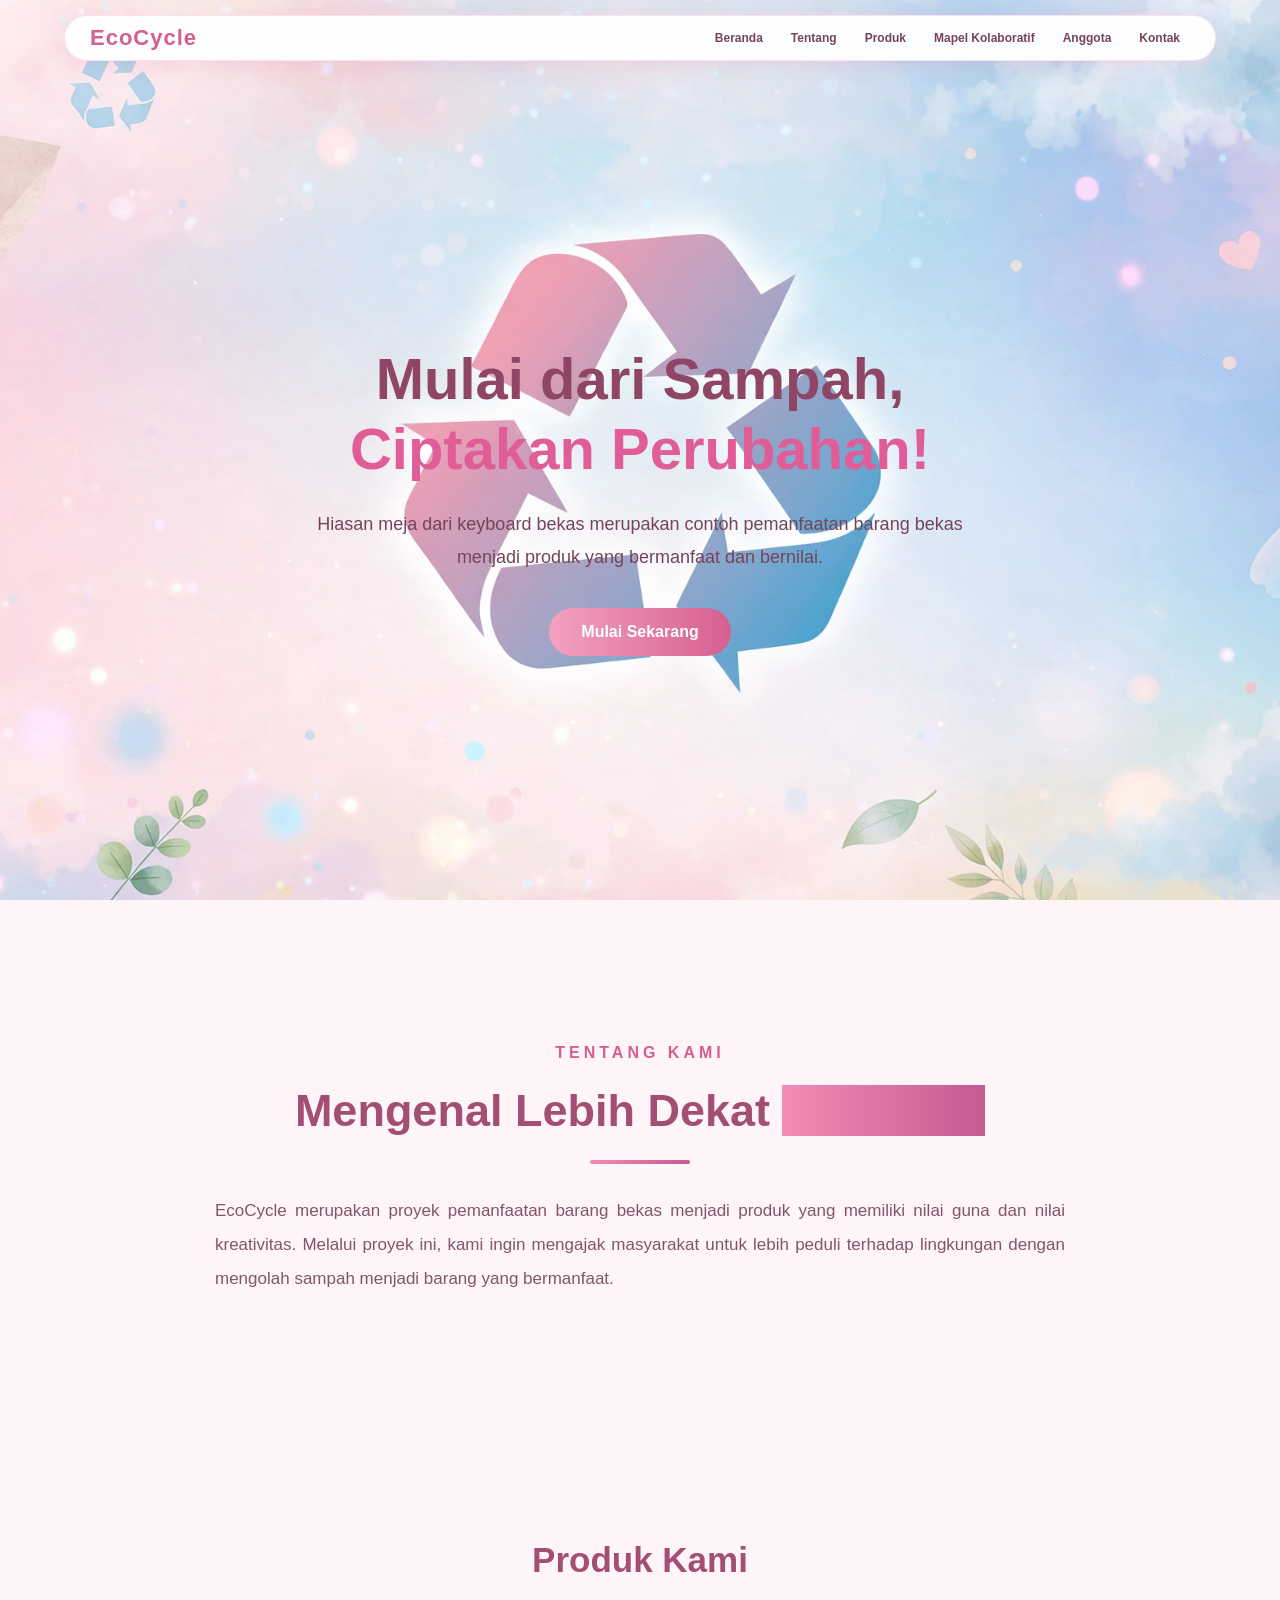
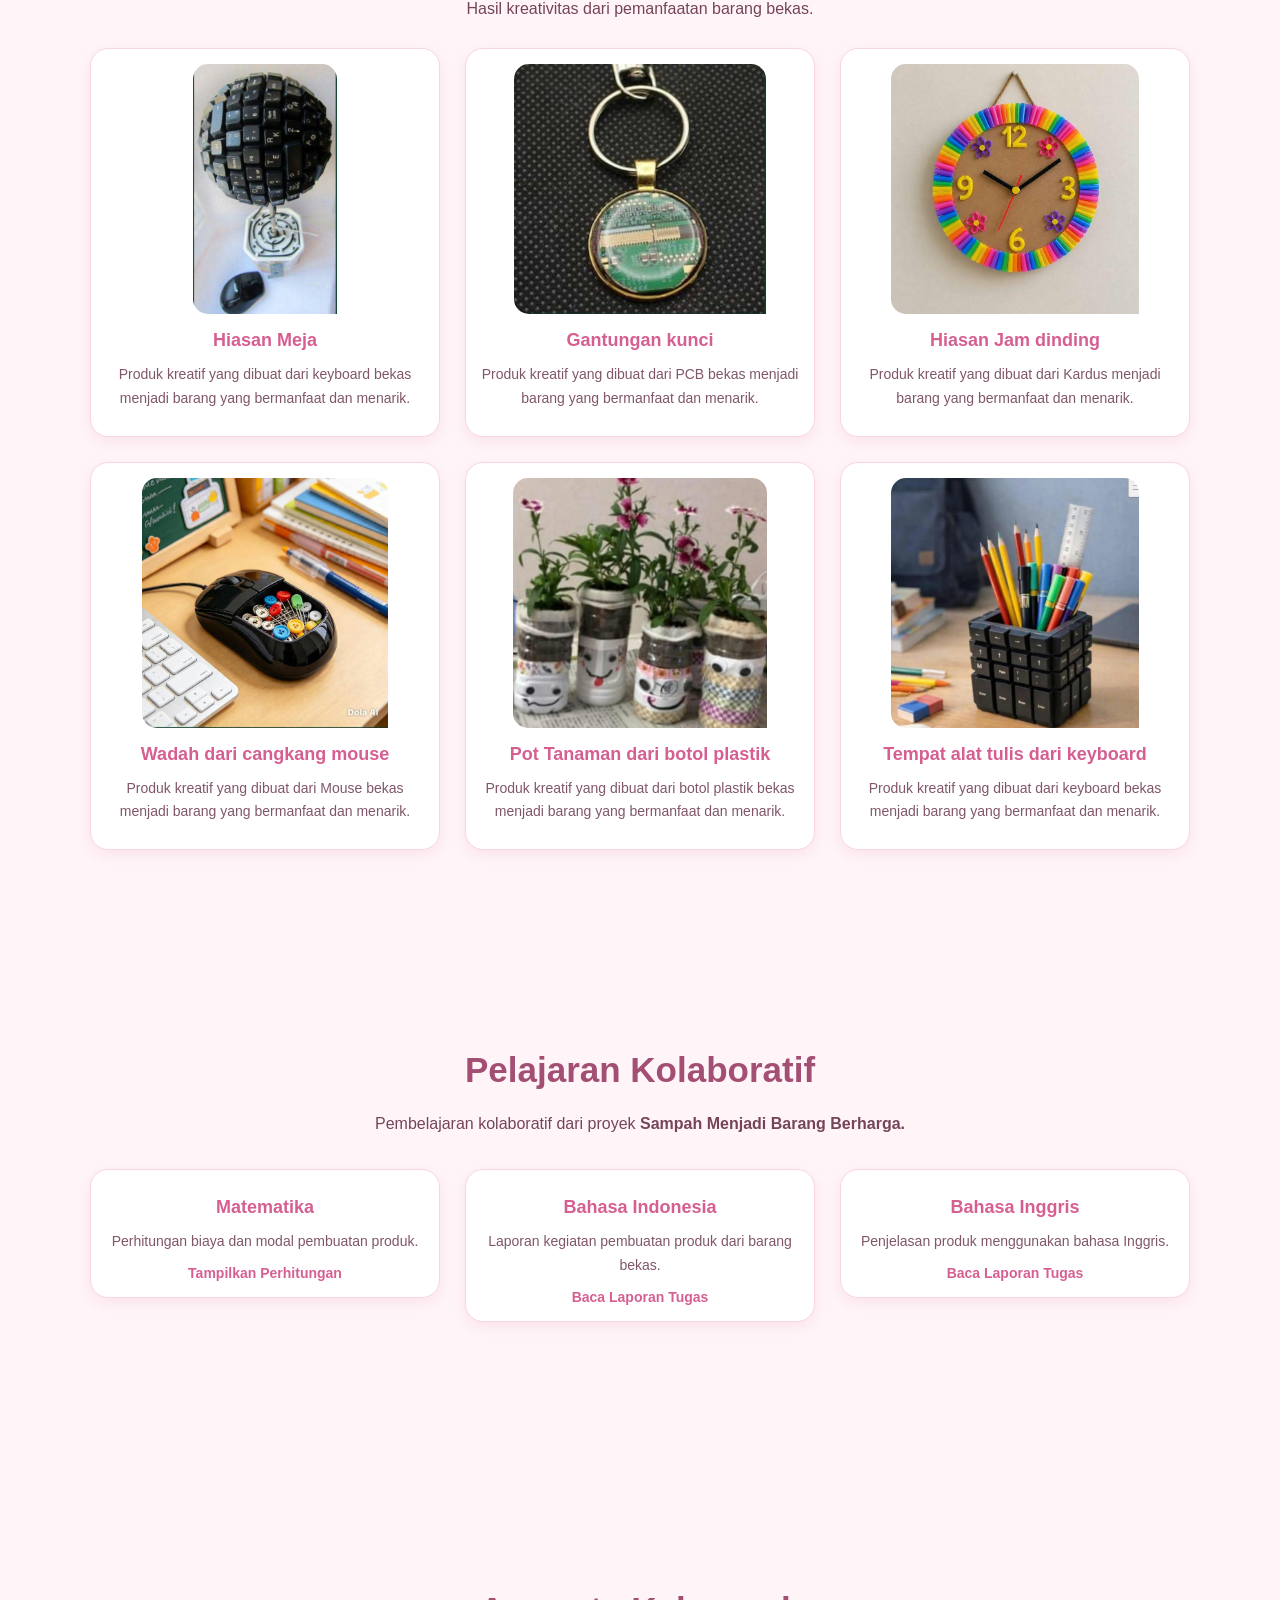
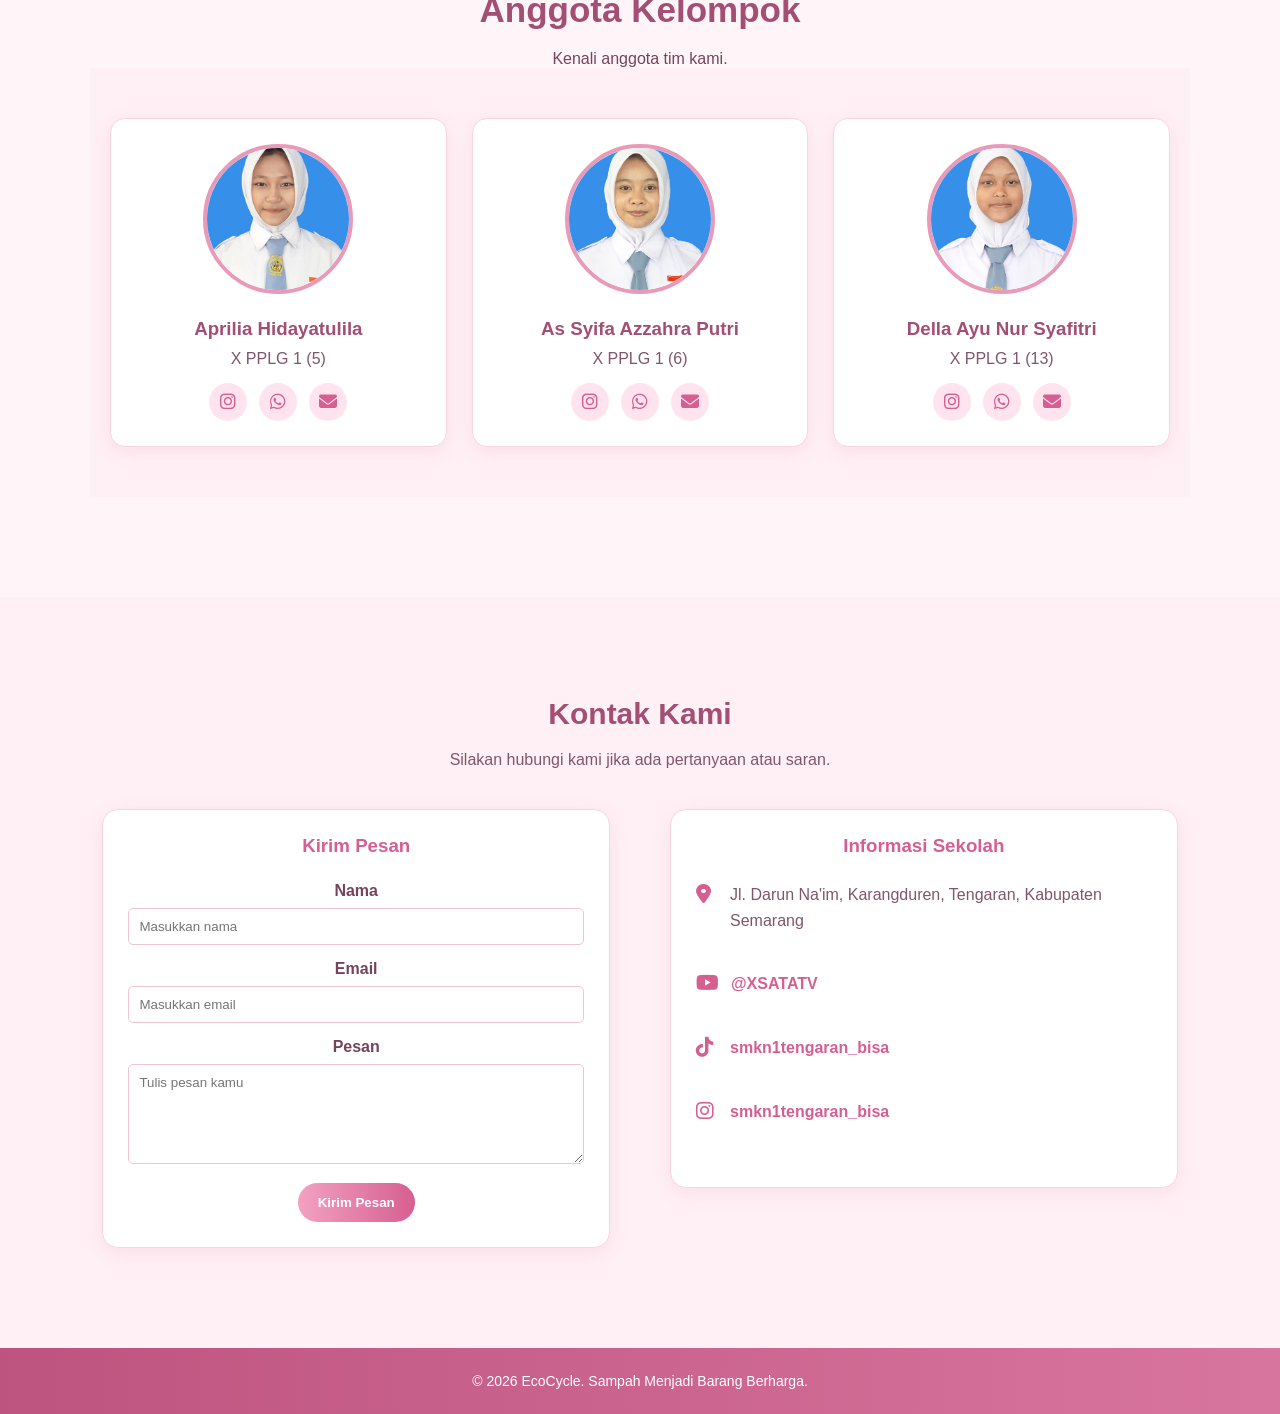
<file: index.html>
<!DOCTYPE html>
<html lang="id">

<head>
    <meta charset="UTF-8">
    <meta name="viewport" content="width=device-width, initial-scale=1.0">

    <title>EcoCycle</title>

    <link rel="stylesheet" href="style.css">
    <link rel="stylesheet" href="https://cdnjs.cloudflare.com/ajax/libs/font-awesome/6.5.0/css/all.min.css">
</head>

<body>

    <!-- NAVBAR -->
    <header>
        <nav class="navbar">

            <div class="logo">
                EcoCycle
            </div>

            <ul>
                <li><a href="#beranda">Beranda</a></li>
                <li><a href="#tentang">Tentang</a></li>
                <li><a href="#produk">Produk</a></li>
                <li><a href="#mapel">Mapel Kolaboratif</a></li>
                <li><a href="#anggota">Anggota</a></li>
                <li><a href="#kontak">Kontak</a></li>
            </ul>

        </nav>
    </header>


    <!-- BERANDA -->
    <section class="hero" id="beranda">

        <div class="hero-content">

            <h1>
                Mulai dari Sampah,
                <span>Ciptakan Perubahan!</span>
            </h1>

            <p>
                Hiasan meja dari keyboard bekas merupakan contoh
                pemanfaatan barang bekas menjadi produk yang
                bermanfaat dan bernilai.
            </p>

            <a href="#produk" class="btn">
                Mulai Sekarang
            </a>

        </div>

    </section>


    <!-- TENTANG -->
    <section class="tentang" id="tentang">

        <div class="tentang-content">

            <div class="tentang-label">
                TENTANG KAMI
            </div>

            <h2>
                Mengenal Lebih Dekat
                <span>EcoCycle</span>
            </h2>

            <div class="garis"></div>

            <p>
                EcoCycle merupakan proyek pemanfaatan barang bekas
                menjadi produk yang memiliki nilai guna dan nilai
                kreativitas. Melalui proyek ini, kami ingin mengajak
                masyarakat untuk lebih peduli terhadap lingkungan
                dengan mengolah sampah menjadi barang yang bermanfaat.
            </p>

        </div>

    </section>


    <!-- PRODUK -->
    <section class="produk" id="produk">

        <h2>Produk Kami</h2>

        <p>
            Hasil kreativitas dari pemanfaatan barang bekas.
        </p>

        <div class="tim">

            <div class="card">

                <a href="ipas/hiasan.html">
                <img src="images/hiasanmeja.jpeg" alt="Hiasan meja dari keyboard bekas">
                </a>

                <h3>Hiasan Meja</h3>

                <p>
                    Produk kreatif yang dibuat dari keyboard bekas
                    menjadi barang yang bermanfaat dan menarik.
                </p>

            </div>

        

            <div class="card">
                
                <a href="ipas/gantungan.html">
                <img src="images/gantungan.jpeg" alt="Gantungan kunci">
                </a>

                <h3>Gantungan kunci</h3>

                <p>
                    Produk kreatif yang dibuat dari PCB bekas
                    menjadi barang yang bermanfaat dan menarik.
                </p>

            </div>
            
            <div class="card">
                
                <a href="ipas/jam.html">
                <img src="images/jam.jpeg" alt="Jam">
                </a>

                <h3>Hiasan Jam dinding</h3>

                <p>
                    Produk kreatif yang dibuat dari Kardus
                    menjadi barang yang bermanfaat dan menarik.
                </p>

            </div>

       
        
            <div class="card">
                
                <a href="ipas/mouse.html">
                <img src="images/mouse.jpeg" alt="Wadah dari mouse bekas">
                </a>

                <h3>Wadah dari cangkang mouse</h3>

                <p>
                    Produk kreatif yang dibuat dari Mouse bekas
                    menjadi barang yang bermanfaat dan menarik.
                </p>

            </div>
            
            
            <div class="card">
                
                <a href="ipas/pot.html">
                <img src="images/potbunga.jpeg" alt="Pot dari botol plastik bekas">
                </a>

                <h3>Pot Tanaman dari botol plastik</h3>

                <p>
                    Produk kreatif yang dibuat dari botol plastik bekas
                    menjadi barang yang bermanfaat dan menarik.
                </p>

            </div>
             
            <div class="card">
                
                <a href="ipas/wadah.html">
                <img src="images/wadah.jpeg" alt="Wadah alat tulis dari keyboard bekas">
                </a>

                <h3>Tempat alat tulis dari keyboard</h3>

                <p>
                    Produk kreatif yang dibuat dari keyboard bekas
                    menjadi barang yang bermanfaat dan menarik.
                </p>

            </div>
            
         </div>    

    </section>


    <!-- MAPEL KOLABORATIF -->
    <section class="pelajaran" id="mapel">

        <h2>Pelajaran Kolaboratif</h2>

        <p>
            Pembelajaran kolaboratif dari proyek
            <b>Sampah Menjadi Barang Berharga.</b>
        </p>

        <div class="tim">

            <div class="card">

                <h3>Matematika</h3>

                <p>
                    Perhitungan biaya dan modal pembuatan produk.
                </p>

                <a href="mtk/matematika.html">
                    Tampilkan Perhitungan
                </a>

            </div>


            <div class="card">

                <h3>Bahasa Indonesia</h3>

                <p>
                    Laporan kegiatan pembuatan produk dari barang bekas.
                </p>

                <a href="./b.indo/bahasa indonesia.html">
                    Baca Laporan Tugas
                </a>

            </div>


            <div class="card">

                <h3>Bahasa Inggris</h3>

                <p>
                    Penjelasan produk menggunakan bahasa Inggris.
                </p>

                <a href="./binggris/binggris.html">
                    Baca Laporan Tugas
                </a>

            </div>

        </div>

    </section>


    <!-- ANGGOTA KELOMPOK -->
    <section class="anggota" id="anggota">

        <h2>Anggota Kelompok</h2>

        <p>
            Kenali anggota tim kami.
        </p>

      <div class="anggota-container">
          <div class="anggota-card">
            <img src="./images/foto april.jpeg" alt="Aprilia Hidayatulila" />
            <h3>Aprilia Hidayatulila</h3>
            <p>X PPLG 1 (5)</p>
            <div class="sosial-media">
                <a href="https://instagram.com/ap_rilia2528" target="_blank" rel="noopener noreferrer" aria-label="Instagram Aprilia">
                   <i class="fa-brands fa-instagram"></i>
                </a>
                <a href="https://wa.me/6287712039388" target="_blank" rel="noopener noreferrer" aria-label="WhatsApp Aprilia">
                   <i class="fa-brands fa-whatsapp"></i>
                </a>
                <a href="mailto:aprilia.p26021@satamail.my.id" aria-label="Email Aprilia">
                  <i class="fa-solid fa-envelope"></i>
                </a>
            </div>
          </div>

          <div class="anggota-card">
            <img src="./images/foto syifa.jpeg" alt="Asyifa Azzahra Putri" />
            <h3>As Syifa Azzahra Putri</h3>
            <p>X PPLG 1 (6)</p>
             <div class="sosial-media">
                <a href="https://instagram.com/sypazhraaaaa" target="_blank" rel="noopener noreferrer">
              <i class="fa-brands fa-instagram"></i></a>
              <a href="https://wa.me/6285866463313" target="_blank" rel="noopener noreferrer">
                <i class="fa-brands fa-whatsapp"></i></a>
                <a href="mailto:as.p26023@satamail.my.id">
                  <i class="fa-solid fa-envelope"></i></a>
            </div>
          </div>

          <div class="anggota-card">
            <img src="./images/foto dela ayu.jpeg" alt="Della Ayu Nur Syafitri" />
            <h3>Della Ayu Nur Syafitri</h3>
            <p>X PPLG 1 (13)</p>
            <div class="sosial-media"><a href="https://instagram.com/" target="_blank" rel="noopener noreferrer">
              <i class="fa-brands fa-instagram"></i></a>
              <a href="https://wa.me/6281646824009" target="_blank" rel="noopener noreferrer">
                <i class="fa-brands fa-whatsapp"></i></a>
                <a href="mailto:della.p26049@satamail.my.id">
                  <i class="fa-solid fa-envelope"></i></a>
            </div>
          </div>
        </div>
    </section>


    <!-- KONTAK -->
   <section id="kontak">
      <h2>Kontak Kami</h2>
      <p class="deskripsi">
        Silakan hubungi kami jika ada pertanyaan atau saran.
      </p>

      <div class="kontak-container">
        <div class="form-kontak">
          <h3>Kirim Pesan</h3>
          <form action="mailto:aprilia.p26021@satamail.my.id" method="post" enctype="text/plain">
            <label for="nama">Nama</label>
            <input type="text" id="nama" placeholder="Masukkan nama" required />
            <label for="email">Email</label>
            <input
              type="email"
              id="email"
              placeholder="Masukkan email"
              required/>
            <label for="pesan">Pesan</label>
            <textarea
              id="pesan"
              placeholder="Tulis pesan kamu"
              required
            ></textarea>
            <button type="submit">Kirim Pesan</button>
          </form>
        </div>
        <!-- Informasi Kontak -->
        <div class="info-kontak">
          <h3>Informasi Sekolah</h3>
          <div class="info-item"><i class="fa-solid fa-location-dot"></i>
            <div>
          <p>
            Jl. Darun Na'im, Karangduren, Tengaran, Kabupaten Semarang
          </p>
          </div>
          </div>

          <div class="info-item"><i class="fa-brands fa-youtube"></i>
            <div>
          <p><a href="https://www.youtube.com/@XSATATV" target="_blank" rel="noopener noreferrer">@XSATATV</a></p>
          </div>
          </div>

          <div class="info-item"><i class="fa-brands fa-tiktok"></i>
            <div>
          <p><a href="https://www.tiktok.com/@smkn1tengaran_bisa" target="_blank" rel="noopener noreferrer">smkn1tengaran_bisa</a></p>
          </div>
          </div>

          <div class="info-item"><i class="fa-brands fa-instagram"></i>
            <div>
          <p><a href="https://www.instagram.com/smkn1tengaran_bisa/" target="_blank" rel="noopener noreferrer">smkn1tengaran_bisa</a></p>
          </div>
          </div>
        </div>
      </div>
    </section>
    <!-- FOOTER -->
    <footer>
        <p>
            &copy; 2026 EcoCycle. Sampah Menjadi Barang Berharga.
        </p>
    </footer>


<script>
        // Menampilkan konfirmasi sebelum aplikasi email dibuka.
        const formKontak = document.querySelector(".form-kontak form");
        if (formKontak) {
            formKontak.addEventListener("submit", function () {
                alert("Formulir sudah siap. Aplikasi email akan dibuka untuk mengirim pesan.");
            });
        }
    </script>
</body>

</html>
</file>
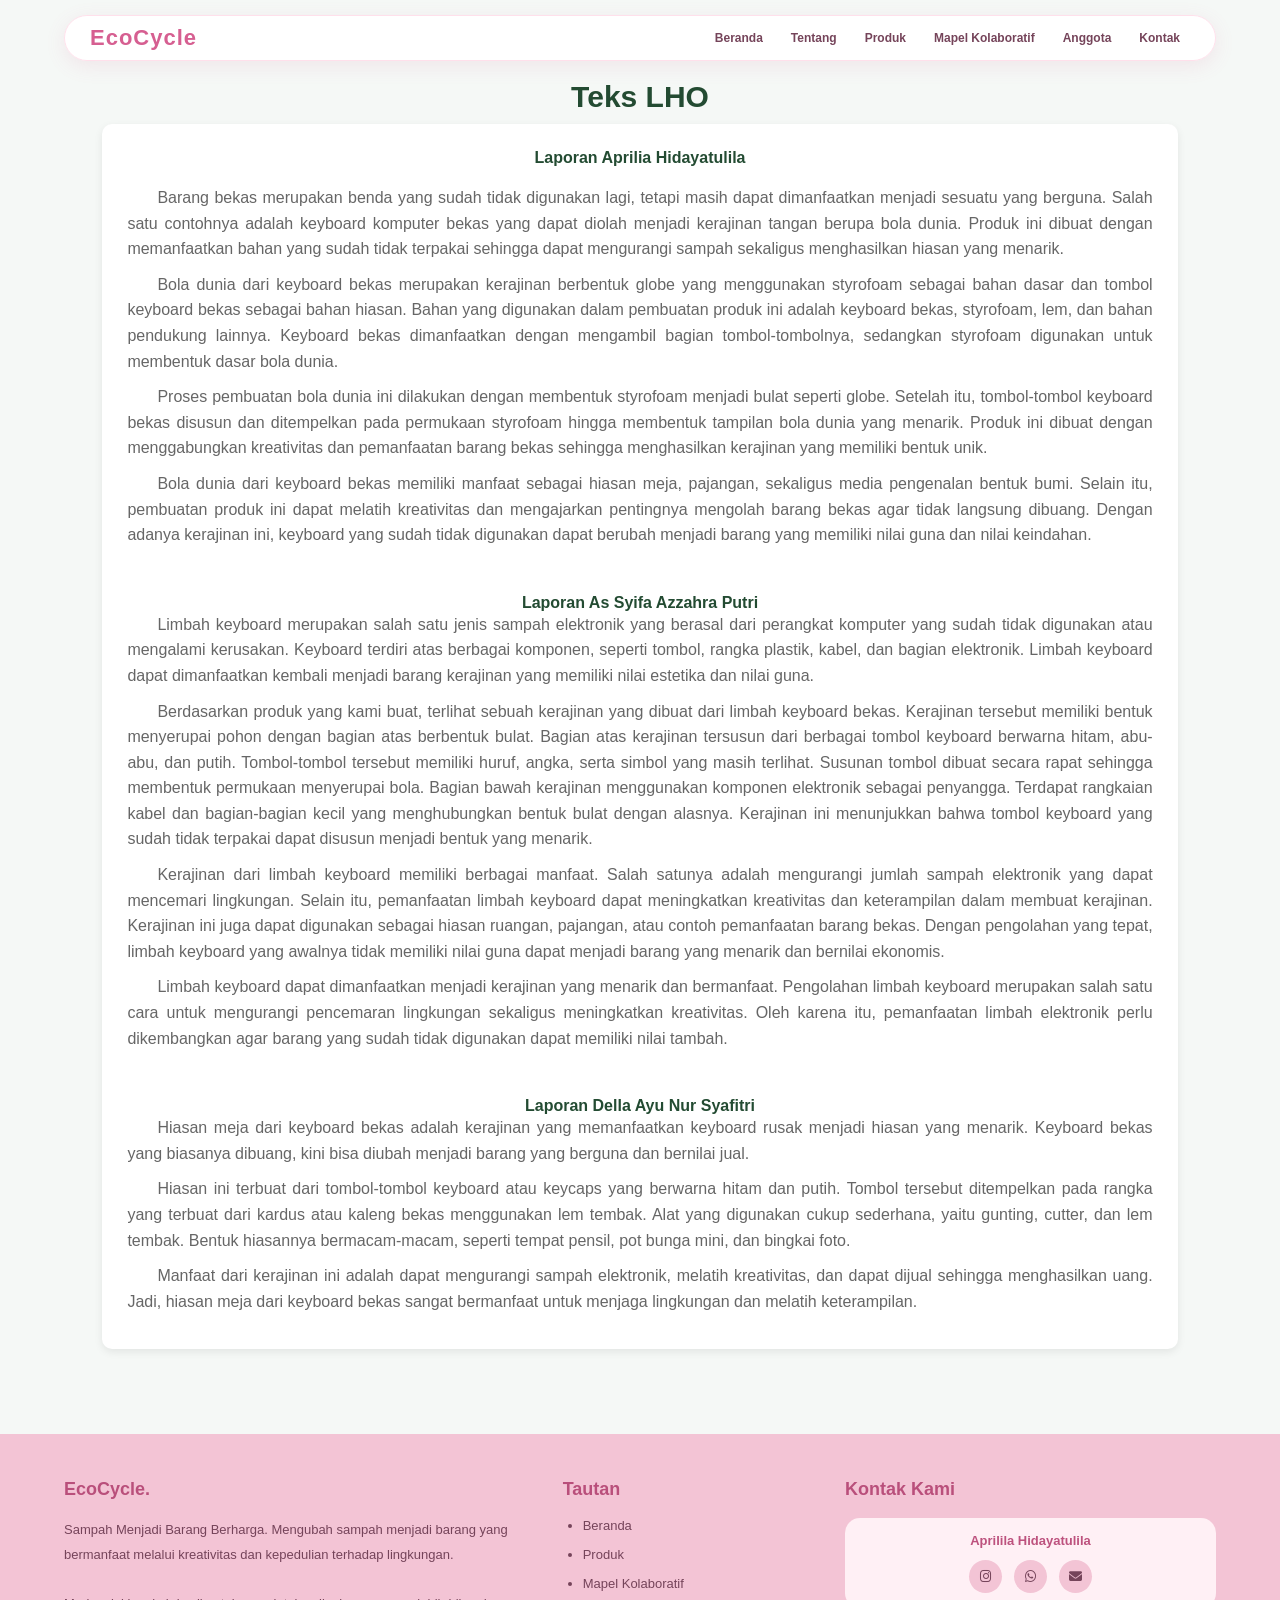
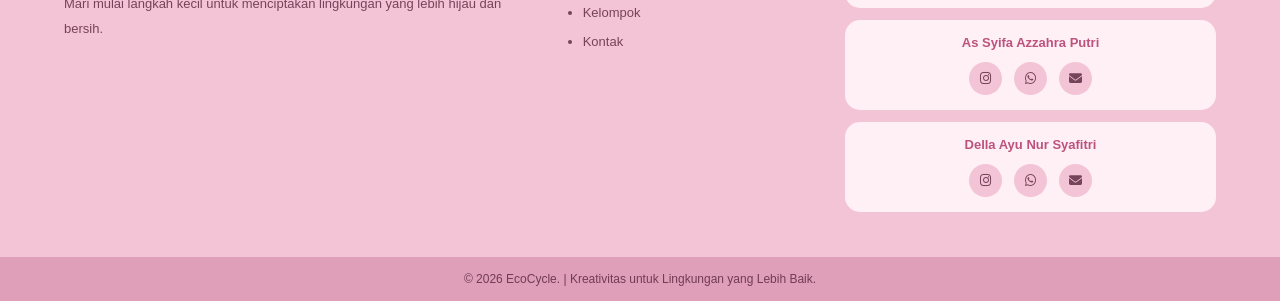
<file: b.indo/bahasa indonesia.html>
<!DOCTYPE html>
<html lang="en">
<head>
    <meta charset="UTF-8">
    <meta name="viewport" content="width=device-width, initial-scale=1.0">
    <title>PRODUK</title>

    <link rel="stylesheet" href="bindo.css">
    <link rel="stylesheet" href="https://cdnjs.cloudflare.com/ajax/libs/font-awesome/6.5.0/css/all.min.css">
</head>

<body>

    <!-- NAVBAR -->
    <header>
        <nav class="navbar">

            <div class="logo">
                EcoCycle
            </div>

            <ul>
                <li><a href="../index.html#beranda">Beranda</a></li>
                <li><a href="../index.html#tentang">Tentang</a></li>
                <li><a href="../index.html#produk">Produk</a></li>
                <li><a href="../index.html#mapel">Mapel Kolaboratif</a></li>
                <li><a href="../index.html#anggota">Anggota</a></li>
                <li><a href="../index.html#kontak">Kontak</a></li>
            </ul>

        </nav>
    </header>


    <!-- ISI MATERI -->
    <section id="mapel">

        <div class="judul-mapel">

            <h2>Teks LHO</h2>

            <div class="mapel-card">

                <!-- LAPORAN APRILIA -->
                <div class="materi">

                    <h4>Laporan Aprilia Hidayatulila</h4>
                    <br>

                    <p>
                        Barang bekas merupakan benda yang sudah tidak digunakan lagi, tetapi masih dapat dimanfaatkan menjadi sesuatu yang berguna. Salah satu contohnya adalah keyboard komputer bekas yang dapat diolah menjadi kerajinan tangan berupa bola dunia. Produk ini dibuat dengan memanfaatkan bahan yang sudah tidak terpakai sehingga dapat mengurangi sampah sekaligus menghasilkan hiasan yang menarik.
                    </p>

                    <p>
                        Bola dunia dari keyboard bekas merupakan kerajinan berbentuk globe yang menggunakan styrofoam sebagai bahan dasar dan tombol keyboard bekas sebagai bahan hiasan. Bahan yang digunakan dalam pembuatan produk ini adalah keyboard bekas, styrofoam, lem, dan bahan pendukung lainnya. Keyboard bekas dimanfaatkan dengan mengambil bagian tombol-tombolnya, sedangkan styrofoam digunakan untuk membentuk dasar bola dunia.
                    </p>

                    <p>
                        Proses pembuatan bola dunia ini dilakukan dengan membentuk styrofoam menjadi bulat seperti globe. Setelah itu, tombol-tombol keyboard bekas disusun dan ditempelkan pada permukaan styrofoam hingga membentuk tampilan bola dunia yang menarik. Produk ini dibuat dengan menggabungkan kreativitas dan pemanfaatan barang bekas sehingga menghasilkan kerajinan yang memiliki bentuk unik.
                    </p>

                    <p>
                        Bola dunia dari keyboard bekas memiliki manfaat sebagai hiasan meja, pajangan, sekaligus media pengenalan bentuk bumi. Selain itu, pembuatan produk ini dapat melatih kreativitas dan mengajarkan pentingnya mengolah barang bekas agar tidak langsung dibuang. Dengan adanya kerajinan ini, keyboard yang sudah tidak digunakan dapat berubah menjadi barang yang memiliki nilai guna dan nilai keindahan.
                    </p>

                    <br><br>

                </div>


                <!-- LAPORAN AS SYIFA -->
                <div class="materi">

                    <h4>Laporan As Syifa Azzahra Putri</h4>

                    <p>
                        Limbah keyboard merupakan salah satu jenis sampah elektronik yang berasal dari perangkat komputer yang sudah tidak digunakan atau mengalami kerusakan. Keyboard terdiri atas berbagai komponen, seperti tombol, rangka plastik, kabel, dan bagian elektronik. Limbah keyboard dapat dimanfaatkan kembali menjadi barang kerajinan yang memiliki nilai estetika dan nilai guna.
                    </p>

                    <p>
                        Berdasarkan produk yang kami buat, terlihat sebuah kerajinan yang dibuat dari limbah keyboard bekas. Kerajinan tersebut memiliki bentuk menyerupai pohon dengan bagian atas berbentuk bulat. Bagian atas kerajinan tersusun dari berbagai tombol keyboard berwarna hitam, abu-abu, dan putih. Tombol-tombol tersebut memiliki huruf, angka, serta simbol yang masih terlihat. Susunan tombol dibuat secara rapat sehingga membentuk permukaan menyerupai bola. Bagian bawah kerajinan menggunakan komponen elektronik sebagai penyangga. Terdapat rangkaian kabel dan bagian-bagian kecil yang menghubungkan bentuk bulat dengan alasnya. Kerajinan ini menunjukkan bahwa tombol keyboard yang sudah tidak terpakai dapat disusun menjadi bentuk yang menarik.
                    </p>

                    <p>
                        Kerajinan dari limbah keyboard memiliki berbagai manfaat. Salah satunya adalah mengurangi jumlah sampah elektronik yang dapat mencemari lingkungan. Selain itu, pemanfaatan limbah keyboard dapat meningkatkan kreativitas dan keterampilan dalam membuat kerajinan. Kerajinan ini juga dapat digunakan sebagai hiasan ruangan, pajangan, atau contoh pemanfaatan barang bekas. Dengan pengolahan yang tepat, limbah keyboard yang awalnya tidak memiliki nilai guna dapat menjadi barang yang menarik dan bernilai ekonomis.
                    </p>

                    <p>
                        Limbah keyboard dapat dimanfaatkan menjadi kerajinan yang menarik dan bermanfaat. Pengolahan limbah keyboard merupakan salah satu cara untuk mengurangi pencemaran lingkungan sekaligus meningkatkan kreativitas. Oleh karena itu, pemanfaatan limbah elektronik perlu dikembangkan agar barang yang sudah tidak digunakan dapat memiliki nilai tambah.
                    </p>

                    <br><br>

                </div>


                <!-- LAPORAN DELLA -->
                <div class="materi">

                    <h4>Laporan Della Ayu Nur Syafitri</h4>

                    <p>
                        Hiasan meja dari keyboard bekas adalah kerajinan yang memanfaatkan keyboard rusak menjadi hiasan yang menarik. Keyboard bekas yang biasanya dibuang, kini bisa diubah menjadi barang yang berguna dan bernilai jual.
                    </p>

                    <p>
                        Hiasan ini terbuat dari tombol-tombol keyboard atau keycaps yang berwarna hitam dan putih. Tombol tersebut ditempelkan pada rangka yang terbuat dari kardus atau kaleng bekas menggunakan lem tembak. Alat yang digunakan cukup sederhana, yaitu gunting, cutter, dan lem tembak. Bentuk hiasannya bermacam-macam, seperti tempat pensil, pot bunga mini, dan bingkai foto.
                    </p>

                    <p>
                        Manfaat dari kerajinan ini adalah dapat mengurangi sampah elektronik, melatih kreativitas, dan dapat dijual sehingga menghasilkan uang. Jadi, hiasan meja dari keyboard bekas sangat bermanfaat untuk menjaga lingkungan dan melatih keterampilan.
                    </p>

                </div>

            </div>

        </div>

    </section>


    <!-- FOOTER -->
    <footer>

        <!-- DESKRIPSI -->
        <div>

            <h3>EcoCycle.</h3>

            <p>
                Sampah Menjadi Barang Berharga.
                Mengubah sampah menjadi barang yang
                bermanfaat melalui kreativitas dan
                kepedulian terhadap lingkungan.

                <br><br>

                Mari mulai langkah kecil untuk
                menciptakan lingkungan yang lebih hijau
                dan bersih.
            </p>

        </div>


        <!-- TAUTAN -->
        <div>

            <h3>Tautan</h3>

            <ul>
                <li><a href="../index.html#beranda">Beranda</a></li>
                <li><a href="../index.html#tentang">Produk</a></li>
                <li><a href="../index.html#mapel">Mapel Kolaboratif</a></li>
                <li><a href="../index.html#anggota">Kelompok</a></li>
                <li><a href="../index.html#kontak">Kontak</a></li>
            </ul>

        </div>


        <!-- KONTAK -->
        <div>

            <h3>Kontak Kami</h3>

            <div class="kontak">

                <!-- APRILIA -->
                <div class="kontak-box">

                    <h4>Aprilila Hidayatulila</h4>

                    <div class="sosmed">

                        <a href="https://instagram.com/ap_rilia2528" target="_blank">
                            <i class="fa-brands fa-instagram"></i>
                        </a>

                        <a href="https://wa.me/087712039388" target="_blank">
                            <i class="fa-brands fa-whatsapp"></i>
                        </a>

                        <a href="mailto:aprilia.p26021@satamail.my.id">
                            <i class="fa-solid fa-envelope"></i>
                        </a>

                    </div>

                </div>


                <!-- AS SYIFA -->
                <div class="kontak-box">

                    <h4>As Syifa Azzahra Putri</h4>

                    <div class="sosmed">

                        <a href="https://instagram.com/sypazhraaaaa" target="_blank">
                            <i class="fa-brands fa-instagram"></i>
                        </a>

                        <a href="https://wa.me/085866463313" target="_blank">
                            <i class="fa-brands fa-whatsapp"></i>
                        </a>

                        <a href="mailto:as.p26023@satamail.my.id">
                            <i class="fa-solid fa-envelope"></i>
                        </a>

                    </div>

                </div>


                <!-- DELLA -->
                <div class="kontak-box">

                    <h4>Della Ayu Nur Syafitri</h4>

                    <div class="sosmed">

                        <a href="https://instagram.com/" target="_blank">
                            <i class="fa-brands fa-instagram"></i>
                        </a>

                        <a href="https://wa.me/081646824009" target="_blank">
                            <i class="fa-brands fa-whatsapp"></i>
                        </a>

                        <a href="mailto:della.p26049@satamail.my.id">
                            <i class="fa-solid fa-envelope"></i>
                        </a>

                    </div>

                </div>

            </div>

        </div>

    </footer>


    <!-- COPYRIGHT -->
    <div class="copyright">

        © 2026 EcoCycle. | Kreativitas untuk Lingkungan yang Lebih Baik.

    </div>


</body>
</html>
</file>
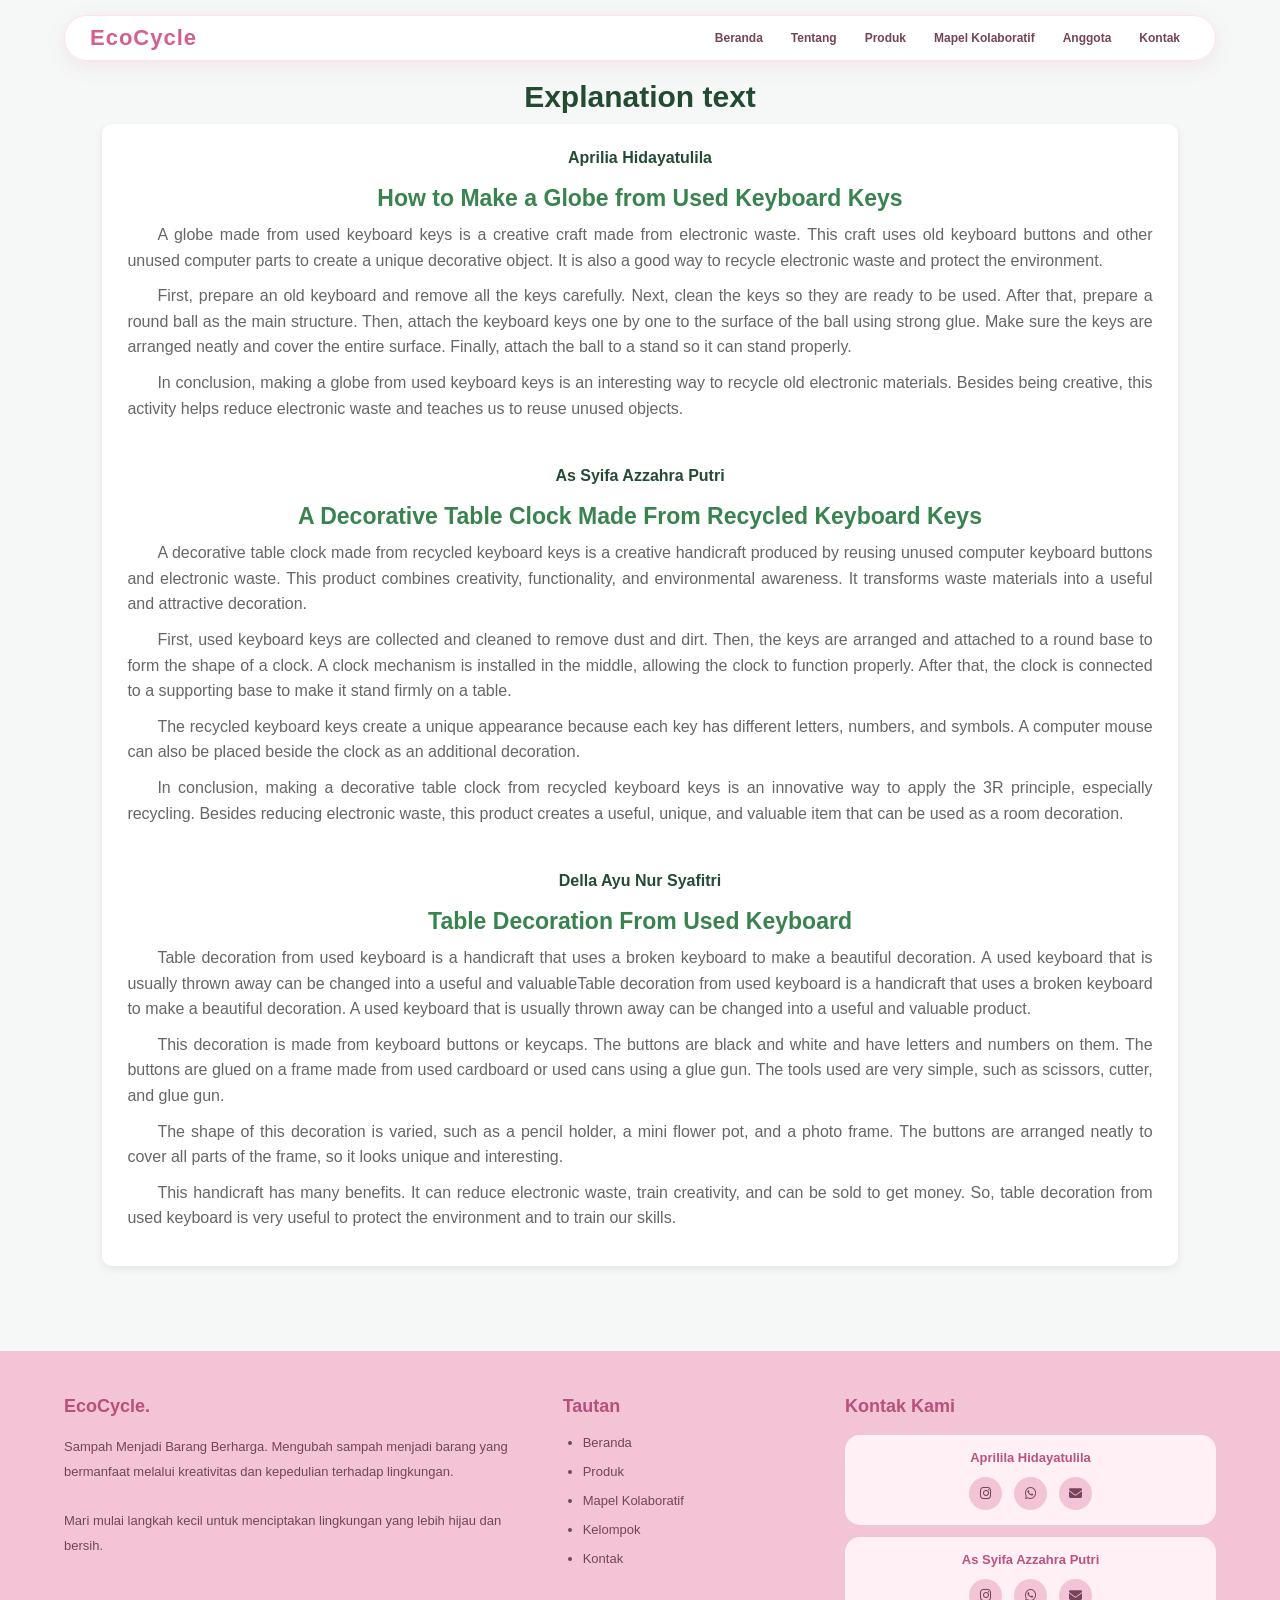
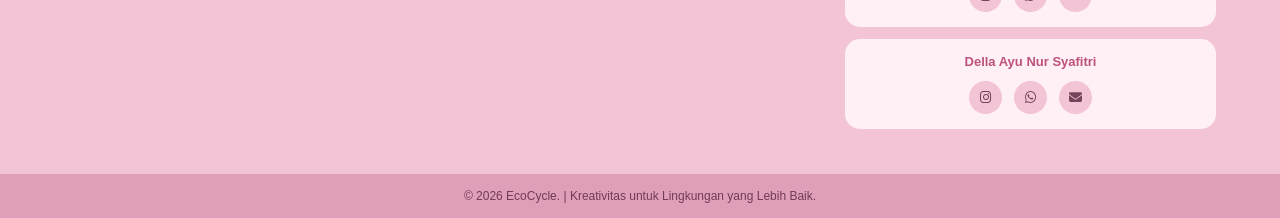
<file: binggris/binggris.html>
<!DOCTYPE html>
<html lang="en">

<head>
    <meta charset="UTF-8">
    <meta name="viewport" content="width=device-width, initial-scale=1.0">
    <title>Document</title>

    <link rel="stylesheet" href="binggris.css">
    <link rel="stylesheet" href="https://cdnjs.cloudflare.com/ajax/libs/font-awesome/6.5.0/css/all.min.css">
</head>

<body>

    <!-- NAVBAR -->
    <header>
        <nav class="navbar">

            <div class="logo">
                EcoCycle
            </div>

            <ul>
                <li><a href="../index.html#beranda">Beranda</a></li>
                <li><a href="../index.html#tentang">Tentang</a></li>
                <li><a href="../index.html#produk">Produk</a></li>
                <li><a href="../index.html#mapel">Mapel Kolaboratif</a></li>
                <li><a href="../index.html#anggota">Anggota</a></li>
                <li><a href="../index.html#kontak">Kontak</a></li>
            </ul>

        </nav>
    </header>


    <!-- ISI MATERI -->
    <section id="mapel">

        <div class="judul-mapel">

            <h2>Explanation text</h2>

            <div class="mapel-card">

                <!-- LAPORAN APRILIA -->
                <div class="materi">

                    <h4>Aprilia Hidayatulila</h4>
                    <br>

                    <h3>How to Make a Globe from Used Keyboard Keys</h3>

                    <p>
                        A globe made from used keyboard keys is a creative craft made from electronic waste. This craft uses old keyboard buttons and other unused computer parts to create a unique decorative object. It is also a good way to recycle electronic waste and protect the environment.
                    </p>

                    <p>
                        First, prepare an old keyboard and remove all the keys carefully. Next, clean the keys so they are ready to be used. After that, prepare a round ball as the main structure. Then, attach the keyboard keys one by one to the surface of the ball using strong glue. Make sure the keys are arranged neatly and cover the entire surface. Finally, attach the ball to a stand so it can stand properly.
                    </p>

                    <p>
                        In conclusion, making a globe from used keyboard keys is an interesting way to recycle old electronic materials. Besides being creative, this activity helps reduce electronic waste and teaches us to reuse unused objects.
                    </p>

                    <br><br>

                </div>


                <!-- LAPORAN AS SYIFA -->
                <div class="materi">

                    <h4>As Syifa Azzahra Putri</h4>
                    <br>

                    <h3>A Decorative Table Clock Made From Recycled Keyboard Keys</h3>

                    <p>
                        A decorative table clock made from recycled keyboard keys is a creative handicraft produced by reusing unused computer keyboard buttons and electronic waste. This product combines creativity, functionality, and environmental awareness. It transforms waste materials into a useful and attractive decoration.
                    </p>

                    <p>
                        First, used keyboard keys are collected and cleaned to remove dust and dirt. Then, the keys are arranged and attached to a round base to form the shape of a clock. A clock mechanism is installed in the middle, allowing the clock to function properly. After that, the clock is connected to a supporting base to make it stand firmly on a table.
                    </p>

                    <p>
                        The recycled keyboard keys create a unique appearance because each key has different letters, numbers, and symbols. A computer mouse can also be placed beside the clock as an additional decoration.
                    </p>

                    <p>
                        In conclusion, making a decorative table clock from recycled keyboard keys is an innovative way to apply the 3R principle, especially recycling. Besides reducing electronic waste, this product creates a useful, unique, and valuable item that can be used as a room decoration.
                    </p>

                    <br><br>

                </div>


                <!-- LAPORAN DELLA -->
                <div class="materi">

                    <h4>Della Ayu Nur Syafitri</h4>
                    <br>

                    <h3>Table Decoration From Used Keyboard</h3>

                    <p>
                        Table decoration from used keyboard is a handicraft that uses a broken keyboard to make a beautiful decoration. A used keyboard that is usually thrown away can be changed into a useful and valuableTable decoration from used keyboard is a handicraft that uses a broken keyboard to make a beautiful decoration. A used keyboard that is usually thrown away can be changed into a useful and valuable product.
                    </p>

                    <p>
                        This decoration is made from keyboard buttons or keycaps. The buttons are black and white and have letters and numbers on them. The buttons are glued on a frame made from used cardboard or used cans using a glue gun. The tools used are very simple, such as scissors, cutter, and glue gun.
                    </p>

                    <p>
                        The shape of this decoration is varied, such as a pencil holder, a mini flower pot, and a photo frame. The buttons are arranged neatly to cover all parts of the frame, so it looks unique and interesting.
                    </p>

                    <p>
                        This handicraft has many benefits. It can reduce electronic waste, train creativity, and can be sold to get money. So, table decoration from used keyboard is very useful to protect the environment and to train our skills.
                    </p>

                </div>

            </div>

        </div>

    </section>


    <!-- FOOTER -->
    <footer>

        <!-- DESKRIPSI -->
        <div>

            <h3>EcoCycle.</h3>

            <p>
                Sampah Menjadi Barang Berharga.
                Mengubah sampah menjadi barang yang
                bermanfaat melalui kreativitas dan
                kepedulian terhadap lingkungan.

                <br><br>

                Mari mulai langkah kecil untuk
                menciptakan lingkungan yang lebih hijau
                dan bersih.
            </p>

        </div>


        <!-- TAUTAN -->
        <div>

            <h3>Tautan</h3>

            <ul>
                <li><a href="../index.html#beranda">Beranda</a></li>
                <li><a href="../index.html#tentang">Produk</a></li>
                <li><a href="../index.html#mapel">Mapel Kolaboratif</a></li>
                <li><a href="../index.html#anggota">Kelompok</a></li>
                <li><a href="../index.html#kontak">Kontak</a></li>
            </ul>

        </div>


        <!-- KONTAK -->
        <div>

            <h3>Kontak Kami</h3>

            <div class="kontak">

                <!-- APRILIA -->
                <div class="kontak-box">

                    <h4>Aprilila Hidayatulila</h4>

                    <div class="sosmed">

                        <a href="https://instagram.com/ap_rilia2528" target="_blank">
                            <i class="fa-brands fa-instagram"></i>
                        </a>

                        <a href="https://wa.me/087712039388" target="_blank">
                            <i class="fa-brands fa-whatsapp"></i>
                        </a>

                        <a href="mailto:aprilia.p26021@satamail.my.id">
                            <i class="fa-solid fa-envelope"></i>
                        </a>

                    </div>

                </div>


                <!-- AS SYIFA -->
                <div class="kontak-box">

                    <h4>As Syifa Azzahra Putri</h4>

                    <div class="sosmed">

                        <a href="https://instagram.com/sypazhraaaaa" target="_blank">
                            <i class="fa-brands fa-instagram"></i>
                        </a>

                        <a href="https://wa.me/085866463313" target="_blank">
                            <i class="fa-brands fa-whatsapp"></i>
                        </a>

                        <a href="mailto:as.p26023@satamail.my.id">
                            <i class="fa-solid fa-envelope"></i>
                        </a>

                    </div>

                </div>


                <!-- DELLA -->
                <div class="kontak-box">

                    <h4>Della Ayu Nur Syafitri</h4>

                    <div class="sosmed">

                        <a href="https://instagram.com/" target="_blank">
                            <i class="fa-brands fa-instagram"></i>
                        </a>

                        <a href="https://wa.me/081646824009" target="_blank">
                            <i class="fa-brands fa-whatsapp"></i>
                        </a>

                        <a href="mailto:della.p26049@satamail.my.id">
                            <i class="fa-solid fa-envelope"></i>
                        </a>

                    </div>

                </div>

            </div>

        </div>

    </footer>


    <!-- COPYRIGHT -->
    <div class="copyright">

        © 2026 EcoCycle. | Kreativitas untuk Lingkungan yang Lebih Baik.

    </div>


</body>
</html>
</file>
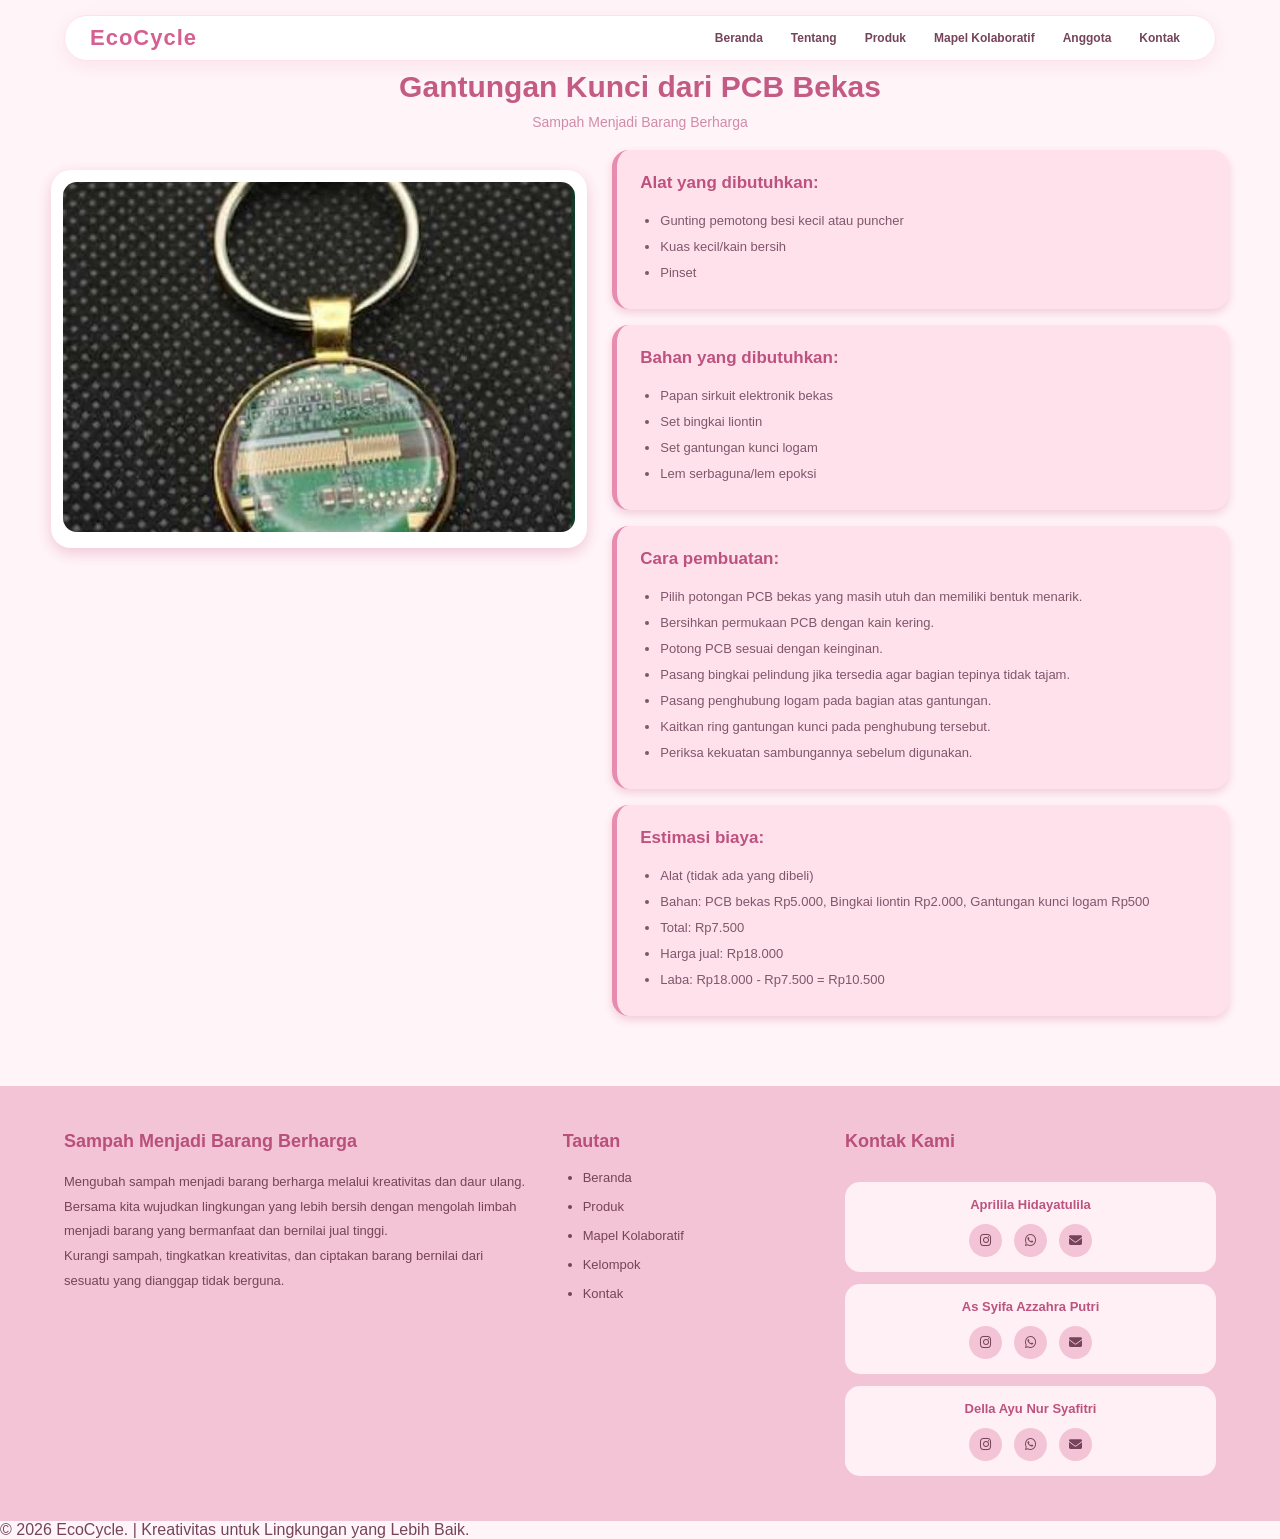
<file: ipas/gantungan.html>
<!DOCTYPE html>
<html lang="en">

<head>
    <meta charset="UTF-8">
    <meta name="viewport" content="width=device-width, initial-scale=1.0">
    <title>Document</title>

    <link rel="stylesheet" href="style.css">
    <link rel="stylesheet" href="https://cdnjs.cloudflare.com/ajax/libs/font-awesome/6.5.0/css/all.min.css">
</head>

<body>

    <!-- NAVBAR -->
    <header>
        <nav class="navbar">

            <div class="logo">
                EcoCycle
            </div>

            <ul>
                <li><a href="../index.html#beranda">Beranda</a></li>
                <li><a href="../index.html#tentang">Tentang</a></li>
                <li><a href="../index.html#produk">Produk</a></li>
                <li><a href="../index.html#mapel">Mapel Kolaboratif</a></li>
                <li><a href="../index.html#anggota">Anggota</a></li>
                <li><a href="../index.html#kontak">Kontak</a></li>
            </ul>

        </nav>
    </header>


    <!-- JUDUL -->
    <section class="judul">

        <h1>Gantungan Kunci dari PCB Bekas</h1>
        <p>Sampah Menjadi Barang Berharga</p>

    </section>


    <!-- KONTEN -->
    <main class="container">

        <div class="gambar">
            <img src="../images/gantungan.jpeg" alt="Gantungan kunci dari PCB bekas">
        </div>


        <div class="informasi">

            <!-- ALAT -->
            <div class="card">

                <h3>Alat yang dibutuhkan:</h3>

                <ul>
                    <li>Gunting pemotong besi kecil atau puncher</li>
                    <li>Kuas kecil/kain bersih</li>
                    <li>Pinset</li>
                </ul>

            </div>


            <!-- BAHAN -->
            <div class="card">

                <h3>Bahan yang dibutuhkan:</h3>

                <ul>
                    <li>Papan sirkuit elektronik bekas</li>
                    <li>Set bingkai liontin</li>
                    <li>Set gantungan kunci logam</li>
                    <li>Lem serbaguna/lem epoksi</li>
                </ul>

            </div>


            <!-- CARA PEMBUATAN -->
            <div class="card">

                <h3>Cara pembuatan:</h3>

                <ul>
                    <li>Pilih potongan PCB bekas yang masih utuh dan memiliki bentuk menarik.</li>
                    <li>Bersihkan permukaan PCB dengan kain kering.</li>
                    <li>Potong PCB sesuai dengan keinginan.</li>
                    <li>Pasang bingkai pelindung jika tersedia agar bagian tepinya tidak tajam.</li>
                    <li>Pasang penghubung logam pada bagian atas gantungan.</li>
                    <li>Kaitkan ring gantungan kunci pada penghubung tersebut.</li>
                    <li>Periksa kekuatan sambungannya sebelum digunakan.</li>
                </ul>

            </div>


            <!-- ESTIMASI BIAYA -->
            <div class="card">

                <h3>Estimasi biaya:</h3>

                <ul>
                    <li>Alat (tidak ada yang dibeli)</li>
                    <li>Bahan: PCB bekas Rp5.000, Bingkai liontin Rp2.000, Gantungan kunci logam Rp500</li>
                    <li>Total: Rp7.500</li>
                    <li>Harga jual: Rp18.000</li>
                    <li>Laba: Rp18.000 - Rp7.500 = Rp10.500</li>
                </ul>

            </div>

        </div>

    </main>


    <!-- FOOTER -->
    <footer class="footer">

        <!-- DESKRIPSI -->
        <div>

            <h3>Sampah Menjadi Barang Berharga</h3>

            <p>
                Mengubah sampah menjadi barang berharga melalui kreativitas
                dan daur ulang.
                <br>
                Bersama kita wujudkan lingkungan yang lebih bersih dengan
                mengolah limbah menjadi barang yang bermanfaat dan bernilai jual tinggi.
                <br>
                Kurangi sampah, tingkatkan kreativitas, dan ciptakan barang
                bernilai dari sesuatu yang dianggap tidak berguna.
            </p>

        </div>


        <!-- TAUTAN -->
        <div>

            <h3>Tautan</h3>

            <ul>
                <li><a href="../index.html#beranda">Beranda</a></li>
                <li><a href="../index.html#tentang">Produk</a></li>
                <li><a href="../index.html#mapel">Mapel Kolaboratif</a></li>
                <li><a href="../index.html#anggota">Kelompok</a></li>
                <li><a href="../index.html#kontak">Kontak</a></li>
            </ul>

        </div>


        <!-- KONTAK -->
        <div class="kontak">

            <h3>Kontak Kami</h3>

            <!-- APRILIA -->
            <div class="kontak-box">

                <h4>Aprilila Hidayatulila</h4>

                <div class="sosmed">

                    <a href="https://instagram.com/ap_rilia2528" target="_blank">
                        <i class="fa-brands fa-instagram"></i>
                    </a>

                    <a href="https://wa.me/087712039388" target="_blank">
                        <i class="fa-brands fa-whatsapp"></i>
                    </a>

                    <a href="mailto:aprilia.p26021@satamail.my.id">
                        <i class="fa-solid fa-envelope"></i>
                    </a>

                </div>

            </div>


            <!-- AS SYIFA -->
            <div class="kontak-box">

                <h4>As Syifa Azzahra Putri</h4>

                <div class="sosmed">

                    <a href="https://instagram.com/sypazhraaaaa" target="_blank">
                        <i class="fa-brands fa-instagram"></i>
                    </a>

                    <a href="https://wa.me/085866463313" target="_blank">
                        <i class="fa-brands fa-whatsapp"></i>
                    </a>

                    <a href="mailto:as.p26023@satamail.my.id">
                        <i class="fa-solid fa-envelope"></i>
                    </a>

                </div>

            </div>


            <!-- DELLA -->
            <div class="kontak-box">

                <h4>Della Ayu Nur Syafitri</h4>

                <div class="sosmed">

                    <a href="https://instagram.com/" target="_blank">
                        <i class="fa-brands fa-instagram"></i>
                    </a>

                    <a href="https://wa.me/081646824009" target="_blank">
                        <i class="fa-brands fa-whatsapp"></i>
                    </a>

                    <a href="mailto:della.p26049@satamail.my.id">
                        <i class="fa-solid fa-envelope"></i>
                    </a>

                </div>

            </div>

        </div>

    </footer>


    <!-- COPYRIGHT -->
    <div class="pcb-copyright">

        © 2026 EcoCycle. | Kreativitas untuk Lingkungan yang Lebih Baik.

    </div>


</body>
</html>
</file>
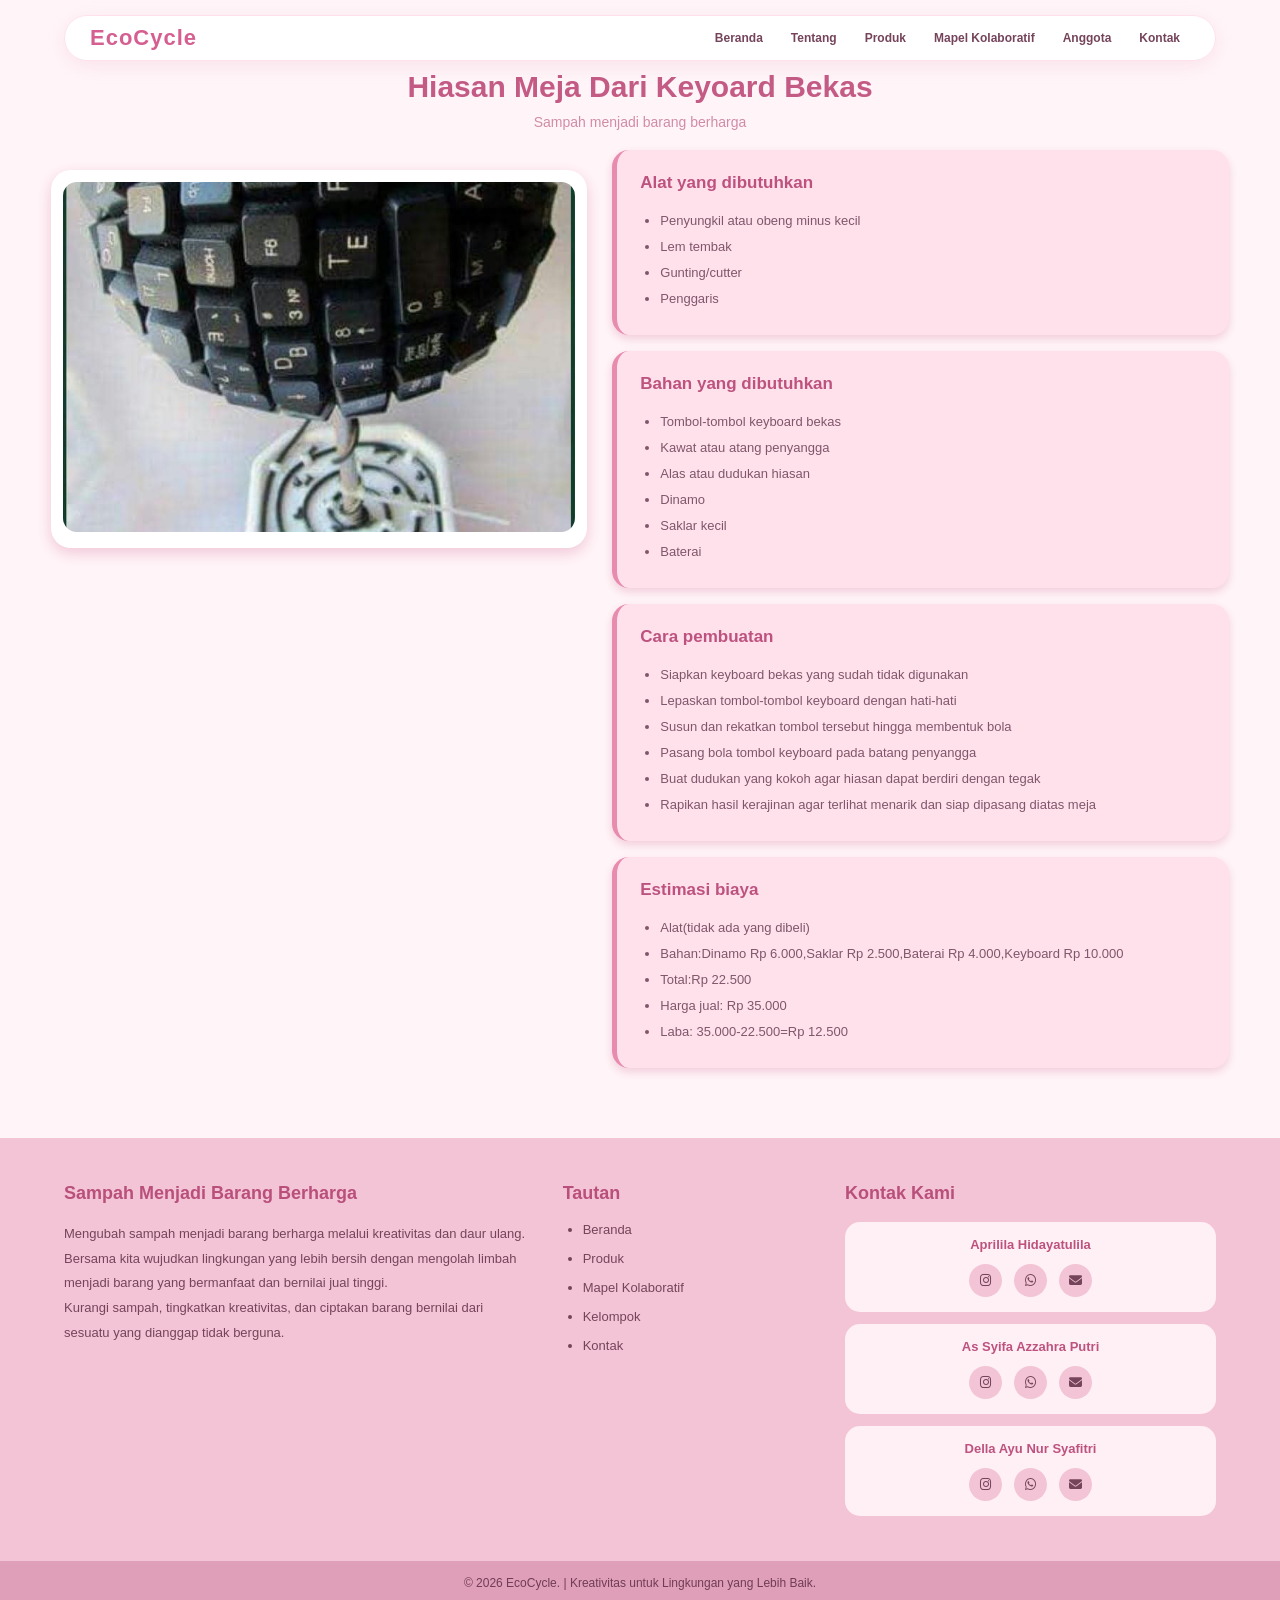
<file: ipas/hiasan.html>
<!DOCTYPE html>
<html lang="en">

<head>
    <meta charset="UTF-8">
    <meta name="viewport" content="width=device-width, initial-scale=1.0">
    <title>Document</title>

    <link rel="stylesheet" href="style.css">
    <link rel="stylesheet" href="https://cdnjs.cloudflare.com/ajax/libs/font-awesome/6.5.0/css/all.min.css">
</head>

<body>

    <!-- NAVBAR -->
    <header>
        <nav class="navbar">

            <div class="logo">
                EcoCycle
            </div>

            <ul>
                <li><a href="../index.html#beranda">Beranda</a></li>
                <li><a href="../index.html#tentang">Tentang</a></li>
                <li><a href="../index.html#produk">Produk</a></li>
                <li><a href="../index.html#mapel">Mapel Kolaboratif</a></li>
                <li><a href="../index.html#anggota">Anggota</a></li>
                <li><a href="../index.html#kontak">Kontak</a></li>
            </ul>

        </nav>
    </header>


    <!-- JUDUL -->
    <section class="judul">

        <h1>Hiasan Meja Dari Keyoard Bekas</h1>
        <p>Sampah menjadi barang berharga</p>

    </section>


    <!-- KONTEN -->
    <main class="container">

        <div class="gambar">
            <img src="../images/hiasanmeja.jpeg" alt="Hiasan meja">
        </div>


        <div class="informasi">

            <!-- ALAT -->
            <div class="card">

                <h3>Alat yang dibutuhkan</h3>

                <ul>
                    <li>Penyungkil atau obeng minus kecil</li>
                    <li>Lem tembak</li>
                    <li>Gunting/cutter</li>
                    <li>Penggaris</li>
                </ul>

            </div>


            <!-- BAHAN -->
            <div class="card">

                <h3>Bahan yang dibutuhkan</h3>

                <ul>
                    <li>Tombol-tombol keyboard bekas</li>
                    <li>Kawat atau atang penyangga</li>
                    <li>Alas atau dudukan hiasan</li>
                    <li>Dinamo</li>
                    <li>Saklar kecil</li>
                    <li>Baterai</li>
                </ul>

            </div>


            <!-- CARA PEMBUATAN -->
            <div class="card">

                <h3>Cara pembuatan</h3>

                <ul>
                    <li>Siapkan keyboard bekas yang sudah tidak digunakan</li>
                    <li>Lepaskan tombol-tombol keyboard dengan hati-hati</li>
                    <li>Susun dan rekatkan tombol tersebut hingga membentuk bola</li>
                    <li>Pasang bola tombol keyboard pada batang penyangga</li>
                    <li>Buat dudukan yang kokoh agar hiasan dapat berdiri dengan tegak</li>
                    <li>Rapikan hasil kerajinan agar terlihat menarik dan siap dipasang diatas meja</li>
                </ul>

            </div>


            <!-- ESTIMASI BIAYA -->
            <div class="card">

                <h3>Estimasi biaya</h3>

                <ul>
                    <li>Alat(tidak ada yang dibeli)</li>
                    <li>Bahan:Dinamo Rp 6.000,Saklar Rp 2.500,Baterai Rp 4.000,Keyboard Rp 10.000</li>
                    <li>Total:Rp 22.500</li>
                    <li>Harga jual: Rp 35.000</li>
                    <li>Laba: 35.000-22.500=Rp 12.500</li>
                </ul>

            </div>

        </div>

    </main>


    <!-- FOOTER -->
    <footer>

        <!-- DESKRIPSI -->
        <div class="footer-info">

            <h3>Sampah Menjadi Barang Berharga</h3>

            <p>
                Mengubah sampah menjadi barang berharga melalui kreativitas
                dan daur ulang.
                <br>
                Bersama kita wujudkan lingkungan yang lebih bersih dengan
                mengolah limbah menjadi barang yang bermanfaat dan bernilai jual tinggi.
                <br>
                Kurangi sampah, tingkatkan kreativitas, dan ciptakan barang
                bernilai dari sesuatu yang dianggap tidak berguna.
            </p>

        </div>


        <!-- TAUTAN -->
        <div class="footer-link">

            <h3>Tautan</h3>

            <ul>
                <li><a href="../index.html#beranda">Beranda</a></li>
                <li><a href="../index.html#tentang">Produk</a></li>
                <li><a href="../index.html#mapel">Mapel Kolaboratif</a></li>
                <li><a href="../index.html#anggota">Kelompok</a></li>
                <li><a href="../index.html#kontak">Kontak</a></li>
            </ul>

        </div>


        <!-- KONTAK -->
        <div class="footer-contact">

            <h3>Kontak Kami</h3>

            <div class="kontak">

                <!-- APRILIA -->
                <div class="kontak-box">

                    <h4>Aprilila Hidayatulila</h4>

                    <div class="sosmed">

                        <a href="https://instagram.com/ap_rilia2528" target="_blank">
                            <i class="fa-brands fa-instagram"></i>
                        </a>

                        <a href="https://wa.me/087712039388" target="_blank">
                            <i class="fa-brands fa-whatsapp"></i>
                        </a>

                        <a href="mailto:aprilia.p26021@satamail.my.id">
                            <i class="fa-solid fa-envelope"></i>
                        </a>

                    </div>

                </div>


                <!-- AS SYIFA -->
                <div class="kontak-box">

                    <h4>As Syifa Azzahra Putri</h4>

                    <div class="sosmed">

                        <a href="https://instagram.com/sypazhraaaaa" target="_blank">
                            <i class="fa-brands fa-instagram"></i>
                        </a>

                        <a href="https://wa.me/085866463313" target="_blank">
                            <i class="fa-brands fa-whatsapp"></i>
                        </a>

                        <a href="mailto:as.p26023@satamail.my.id">
                            <i class="fa-solid fa-envelope"></i>
                        </a>

                    </div>

                </div>


                <!-- DELLA -->
                <div class="kontak-box">

                    <h4>Della Ayu Nur Syafitri</h4>

                    <div class="sosmed">

                        <a href="https://instagram.com/" target="_blank">
                            <i class="fa-brands fa-instagram"></i>
                        </a>

                        <a href="https://wa.me/081646824009" target="_blank">
                            <i class="fa-brands fa-whatsapp"></i>
                        </a>

                        <a href="mailto:della.p26049@satamail.my.id">
                            <i class="fa-solid fa-envelope"></i>
                        </a>

                    </div>

                </div>

            </div>

        </div>

    </footer>


    <!-- COPYRIGHT -->
    <div class="copyright">

        © 2026 EcoCycle. | Kreativitas untuk Lingkungan yang Lebih Baik.

    </div>


</body>
</html>
</file>
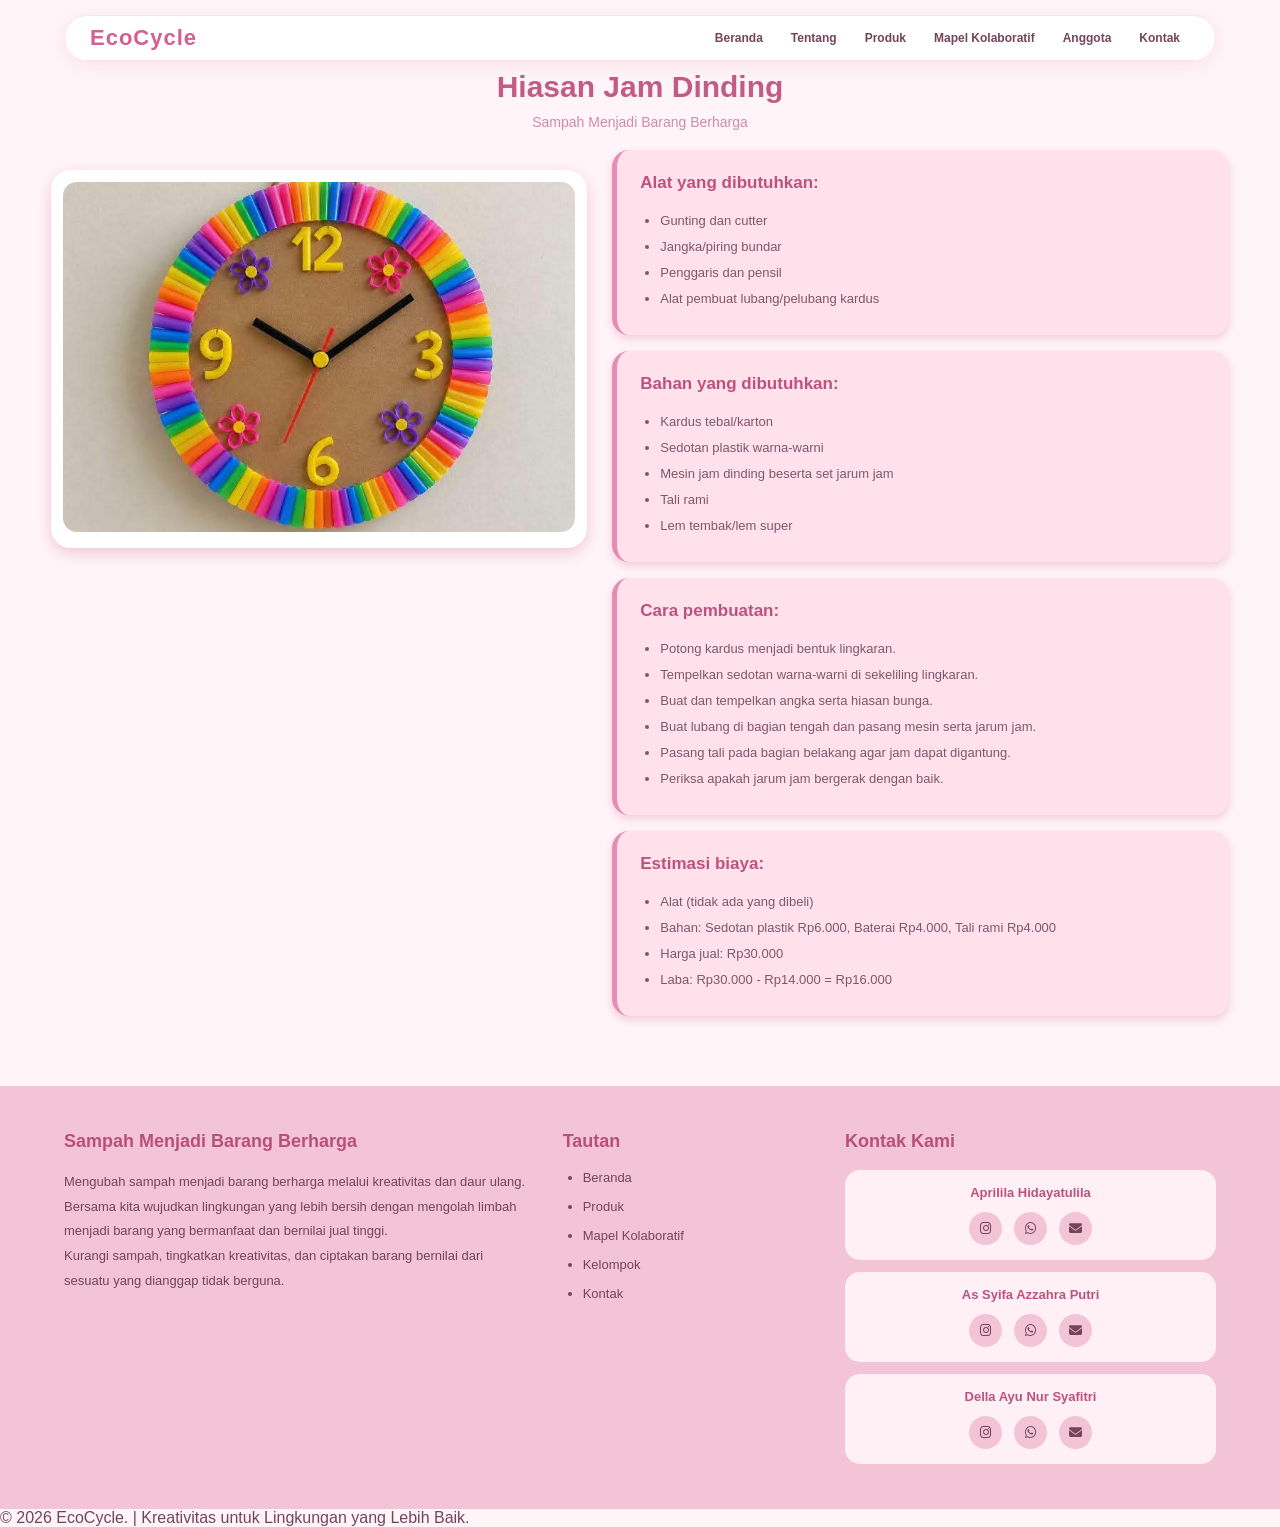
<file: ipas/jam.html>
<!DOCTYPE html>
<html lang="en">
<head>
    <meta charset="UTF-8">
    <meta name="viewport" content="width=device-width, initial-scale=1.0">
    <title>Document</title>

    <link rel="stylesheet" href="style.css">
    <link rel="stylesheet" href="https://cdnjs.cloudflare.com/ajax/libs/font-awesome/6.5.0/css/all.min.css"/>
</head>
<body>

    <!-- NAVBAR -->
    <header>
        <nav class="navbar">
            <div class="logo">
                EcoCycle
            </div>

            <ul>
                <li><a href="../index.html#beranda">Beranda</a></li>
                <li><a href="../index.html#tentang">Tentang</a></li>
                <li><a href="../index.html#produk">Produk</a></li>
                <li><a href="../index.html#mapel">Mapel Kolaboratif</a></li>
                <li><a href="../index.html#anggota">Anggota</a></li>
                <li><a href="../index.html#kontak">Kontak</a></li>
            </ul>
        </nav>
    </header>

    <!-- JUDUL -->
    <section class="judul">
        <h1>Hiasan Jam Dinding</h1>
        <p>Sampah Menjadi Barang Berharga</p>
    </section>

    <!-- KONTEN UTAMA -->
    <main class="container">

        <div class="gambar">
            <img src="../images/jam.jpeg" alt="Hiasan jam dinding dari barang bekas">
        </div>

        <div class="informasi">

            <!-- ALAT -->
            <div class="card">
                <h3>Alat yang dibutuhkan:</h3>
                <ul>
                    <li>Gunting dan cutter</li>
                    <li>Jangka/piring bundar</li>
                    <li>Penggaris dan pensil</li>
                    <li>Alat pembuat lubang/pelubang kardus</li>
                </ul>
            </div>

            <!-- BAHAN -->
            <div class="card">
                <h3>Bahan yang dibutuhkan:</h3>
                <ul>
                    <li>Kardus tebal/karton</li>
                    <li>Sedotan plastik warna-warni</li>
                    <li>Mesin jam dinding beserta set jarum jam</li>
                    <li>Tali rami</li>
                    <li>Lem tembak/lem super</li>
                </ul>
            </div>

            <!-- CARA PEMBUATAN -->
            <div class="card">
                <h3>Cara pembuatan:</h3>
                <ul>
                    <li>Potong kardus menjadi bentuk lingkaran.</li>
                    <li>Tempelkan sedotan warna-warni di sekeliling lingkaran.</li>
                    <li>Buat dan tempelkan angka serta hiasan bunga.</li>
                    <li>Buat lubang di bagian tengah dan pasang mesin serta jarum jam.</li>
                    <li>Pasang tali pada bagian belakang agar jam dapat digantung.</li>
                    <li>Periksa apakah jarum jam bergerak dengan baik.</li>
                </ul>
            </div>

            <!-- ESTIMASI BIAYA -->
            <div class="card">
                <h3>Estimasi biaya:</h3>
                <ul>
                    <li>Alat (tidak ada yang dibeli)</li>
                    <li>Bahan: Sedotan plastik Rp6.000, Baterai Rp4.000, Tali rami Rp4.000</li>
                    <li>Harga jual: Rp30.000</li>
                    <li>Laba: Rp30.000 - Rp14.000 = Rp16.000</li>
                </ul>
            </div>

        </div>
    </main>

    <!-- FOOTER -->
    <footer>

        <!-- INFORMASI FOOTER -->
        <div class="footer-info">
            <h3>Sampah Menjadi Barang Berharga</h3>
            <p>
                Mengubah sampah menjadi barang berharga melalui kreativitas
                dan daur ulang.
                <br>
                Bersama kita wujudkan lingkungan yang lebih bersih dengan
                mengolah limbah menjadi barang yang bermanfaat dan bernilai jual tinggi.
                <br>
                Kurangi sampah, tingkatkan kreativitas, dan ciptakan barang
                bernilai dari sesuatu yang dianggap tidak berguna.
            </p>
        </div>

        <!-- TAUTAN FOOTER -->
        <div class="footer-link">
            <h3>Tautan</h3>
            <ul>
                <li><a href="../index.html#beranda">Beranda</a></li>
                <li><a href="../index.html#tentang">Produk</a></li>
                <li><a href="../index.html#mapel">Mapel Kolaboratif</a></li>
                <li><a href="../index.html#anggota">Kelompok</a></li>
                <li><a href="../index.html#kontak">Kontak</a></li>
            </ul>
        </div>

        <!-- KONTAK FOOTER -->
        <div class="footer-kontak">
            <h3>Kontak Kami</h3>

            <div class="kontak">

                <!-- KONTAK APRILILA -->
                <div class="kontak-box">
                    <h4>Aprilila Hidayatulila</h4>

                    <div class="sosmed">
                        <a href="https://instagram.com/ap_rilia2528" target="_blank">
                            <i class="fa-brands fa-instagram"></i>
                        </a>

                        <a href="https://wa.me/087712039388" target="_blank">
                            <i class="fa-brands fa-whatsapp"></i>
                        </a>

                        <a href="mailto:aprilia.p26021@satamail.my.id">
                            <i class="fa-solid fa-envelope"></i>
                        </a>
                    </div>
                </div>

                <!-- KONTAK AS SYIFA -->
                <div class="kontak-box">
                    <h4>As Syifa Azzahra Putri</h4>

                    <div class="sosmed">
                        <a href="https://instagram.com/sypazhraaaaa" target="_blank">
                            <i class="fa-brands fa-instagram"></i>
                        </a>

                        <a href="https://wa.me/085866463313" target="_blank">
                            <i class="fa-brands fa-whatsapp"></i>
                        </a>

                        <a href="mailto:as.p26023@satamail.my.id">
                            <i class="fa-solid fa-envelope"></i>
                        </a>
                    </div>
                </div>

                <!-- KONTAK DELLA -->
                <div class="kontak-box">
                    <h4>Della Ayu Nur Syafitri</h4>

                    <div class="sosmed">
                        <a href="https://instagram.com/" target="_blank">
                            <i class="fa-brands fa-instagram"></i>
                        </a>

                        <a href="https://wa.me/081646824009" target="_blank">
                            <i class="fa-brands fa-whatsapp"></i>
                        </a>

                        <a href="mailto:della.p26049@satamail.my.id">
                            <i class="fa-solid fa-envelope"></i>
                        </a>
                    </div>
                </div>

            </div>
        </div>

    </footer>

    <!-- COPYRIGHT -->
    <div class="wadah-copyright">
        © 2026 EcoCycle. | Kreativitas untuk Lingkungan yang Lebih Baik.
    </div>

</body>
</html>
</file>
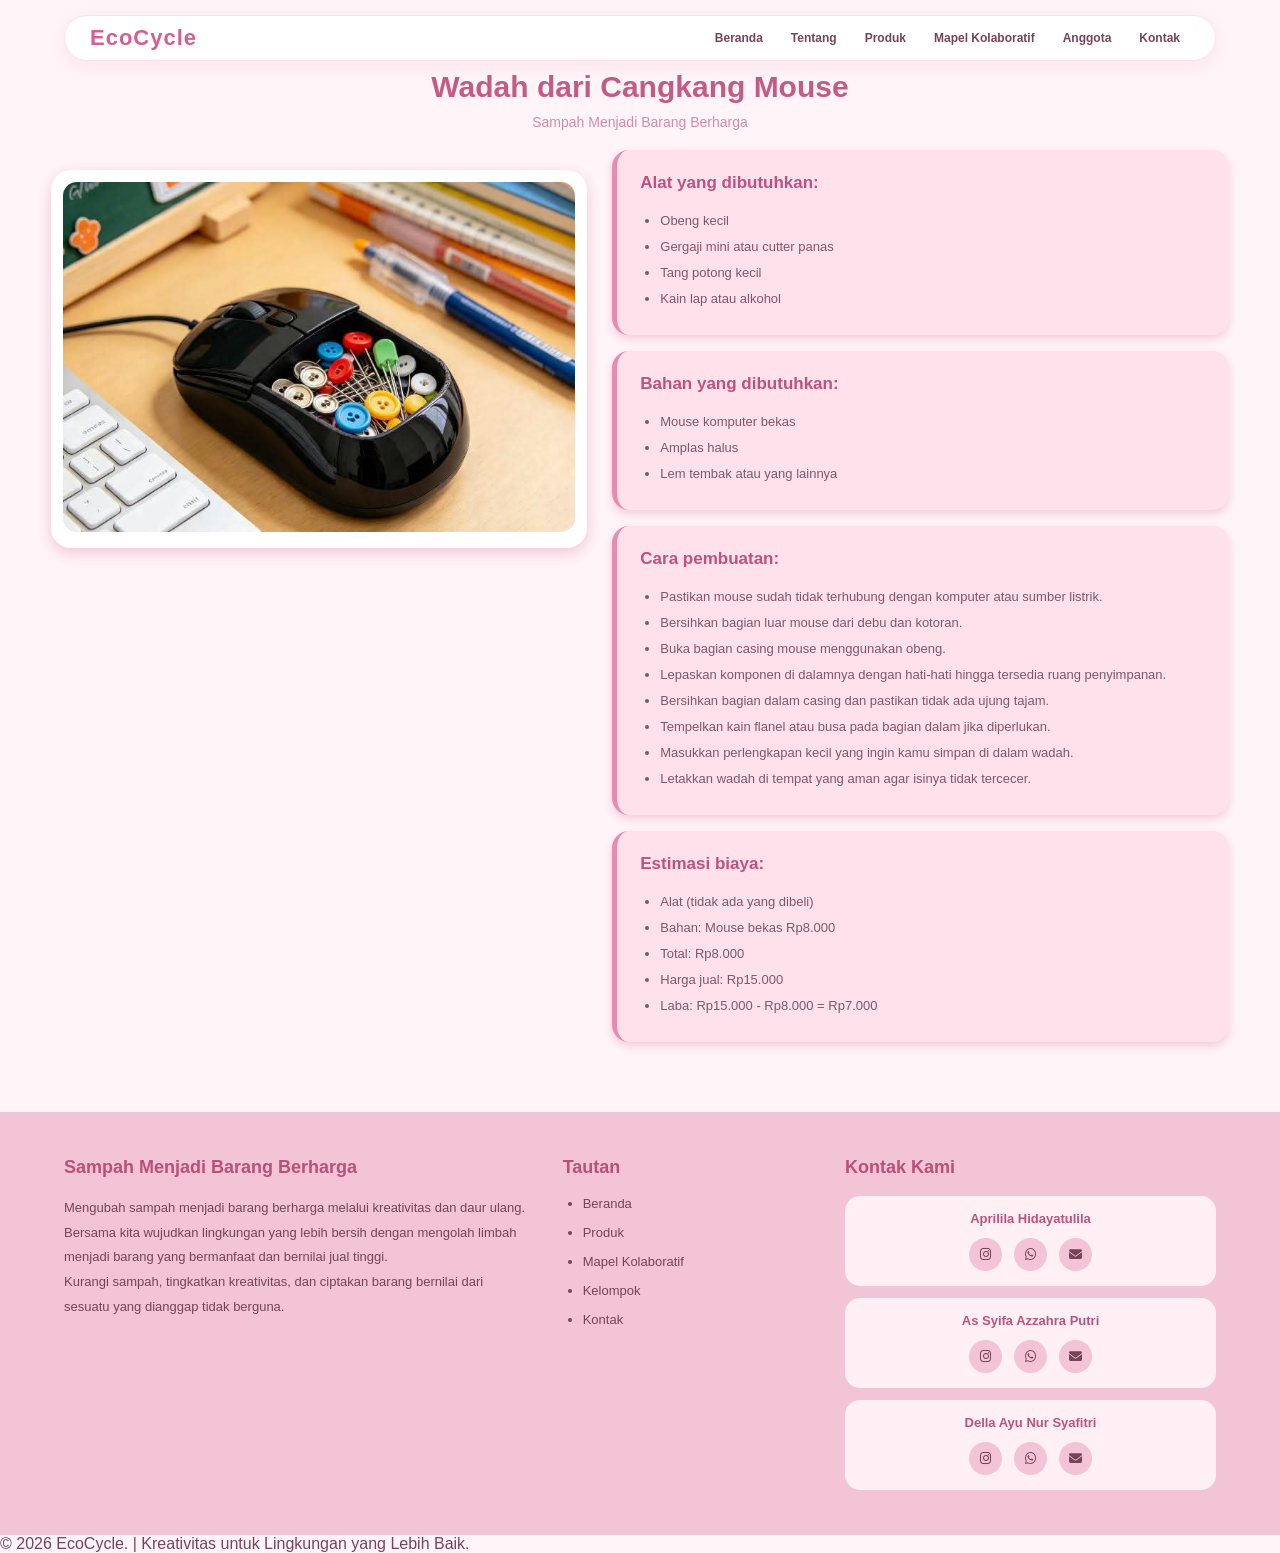
<file: ipas/mouse.html>
<!DOCTYPE html>
<html lang="en">
<head>
    <meta charset="UTF-8">
    <meta name="viewport" content="width=device-width, initial-scale=1.0">
    <title>Document</title>

    <link rel="stylesheet" href="style.css">
    <link rel="stylesheet" href="https://cdnjs.cloudflare.com/ajax/libs/font-awesome/6.5.0/css/all.min.css"/>
</head>
<body>

    <!-- NAVBAR -->
    <header>
        <nav class="navbar">
            <div class="logo">
                EcoCycle
            </div>

            <ul>
                <li><a href="../index.html#beranda">Beranda</a></li>
                <li><a href="../index.html#tentang">Tentang</a></li>
                <li><a href="../index.html#produk">Produk</a></li>
                <li><a href="../index.html#mapel">Mapel Kolaboratif</a></li>
                <li><a href="../index.html#anggota">Anggota</a></li>
                <li><a href="../index.html#kontak">Kontak</a></li>
            </ul>
        </nav>
    </header>

    <!-- JUDUL -->
    <section class="judul">
        <h1>Wadah dari Cangkang Mouse</h1>
        <p>Sampah Menjadi Barang Berharga</p>
    </section>

    <!-- KONTEN UTAMA -->
    <main class="container">

        <div class="gambar">
            <img src="../images/mouse.jpeg" alt="Wadah dari cangkang mouse bekas">
        </div>

        <div class="informasi">

            <!-- ALAT -->
            <div class="card">
                <h3>Alat yang dibutuhkan:</h3>
                <ul>
                    <li>Obeng kecil</li>
                    <li>Gergaji mini atau cutter panas</li>
                    <li>Tang potong kecil</li>
                    <li>Kain lap atau alkohol</li>
                </ul>
            </div>

            <!-- BAHAN -->
            <div class="card">
                <h3>Bahan yang dibutuhkan:</h3>
                <ul>
                    <li>Mouse komputer bekas</li>
                    <li>Amplas halus</li>
                    <li>Lem tembak atau yang lainnya</li>
                </ul>
            </div>

            <!-- CARA PEMBUATAN -->
            <div class="card">
                <h3>Cara pembuatan:</h3>
                <ul>
                    <li>Pastikan mouse sudah tidak terhubung dengan komputer atau sumber listrik.</li>
                    <li>Bersihkan bagian luar mouse dari debu dan kotoran.</li>
                    <li>Buka bagian casing mouse menggunakan obeng.</li>
                    <li>Lepaskan komponen di dalamnya dengan hati-hati hingga tersedia ruang penyimpanan.</li>
                    <li>Bersihkan bagian dalam casing dan pastikan tidak ada ujung tajam.</li>
                    <li>Tempelkan kain flanel atau busa pada bagian dalam jika diperlukan.</li>
                    <li>Masukkan perlengkapan kecil yang ingin kamu simpan di dalam wadah.</li>
                    <li>Letakkan wadah di tempat yang aman agar isinya tidak tercecer.</li>
                </ul>
            </div>

            <!-- ESTIMASI BIAYA -->
            <div class="card">
                <h3>Estimasi biaya:</h3>
                <ul>
                    <li>Alat (tidak ada yang dibeli)</li>
                    <li>Bahan: Mouse bekas Rp8.000</li>
                    <li>Total: Rp8.000</li>
                    <li>Harga jual: Rp15.000</li>
                    <li>Laba: Rp15.000 - Rp8.000 = Rp7.000</li>
                </ul>
            </div>

        </div>
    </main>

    <!-- FOOTER -->
    <footer class="footer">

        <!-- INFORMASI FOOTER -->
        <div class="wadah-footer-info">
            <h3>Sampah Menjadi Barang Berharga</h3>
            <p>
                Mengubah sampah menjadi barang berharga melalui kreativitas
                dan daur ulang.
                <br>
                Bersama kita wujudkan lingkungan yang lebih bersih dengan
                mengolah limbah menjadi barang yang bermanfaat dan bernilai jual tinggi.
                <br>
                Kurangi sampah, tingkatkan kreativitas, dan ciptakan barang
                bernilai dari sesuatu yang dianggap tidak berguna.
            </p>
        </div>

        <!-- TAUTAN FOOTER -->
        <div class="footer-link">
            <h3>Tautan</h3>
            <ul>
                <li><a href="../index.html#beranda">Beranda</a></li>
                <li><a href="../index.html#tentang">Produk</a></li>
                <li><a href="../index.html#mapel">Mapel Kolaboratif</a></li>
                <li><a href="../index.html#anggota">Kelompok</a></li>
                <li><a href="../index.html#kontak">Kontak</a></li>
            </ul>
        </div>

        <!-- KONTAK FOOTER -->
        <div class="footer-kontak">
            <h3>Kontak Kami</h3>

            <div class="kontak">

                <!-- KONTAK APRILILA -->
                <div class="kontak-box">
                    <h4>Aprilila Hidayatulila</h4>

                    <div class="sosmed">
                        <a href="https://instagram.com/ap_rilia2528" target="_blank">
                            <i class="fa-brands fa-instagram"></i>
                        </a>

                        <a href="https://wa.me/087712039388" target="_blank">
                            <i class="fa-brands fa-whatsapp"></i>
                        </a>

                        <a href="mailto:aprilia.p26021@satamail.my.id">
                            <i class="fa-solid fa-envelope"></i>
                        </a>
                    </div>
                </div>

                <!-- KONTAK AS SYIFA -->
                <div class="kontak-box">
                    <h4>As Syifa Azzahra Putri</h4>

                    <div class="sosmed">
                        <a href="https://instagram.com/sypazhraaaaa" target="_blank">
                            <i class="fa-brands fa-instagram"></i>
                        </a>

                        <a href="https://wa.me/085866463313" target="_blank">
                            <i class="fa-brands fa-whatsapp"></i>
                        </a>

                        <a href="mailto:as.p26023@satamail.my.id">
                            <i class="fa-solid fa-envelope"></i>
                        </a>
                    </div>
                </div>

                <!-- KONTAK DELLA -->
                <div class="kontak-box">
                    <h4>Della Ayu Nur Syafitri</h4>

                    <div class="sosmed">
                        <a href="https://instagram.com/" target="_blank">
                            <i class="fa-brands fa-instagram"></i>
                        </a>

                        <a href="https://wa.me/081646824009" target="_blank">
                            <i class="fa-brands fa-whatsapp"></i>
                        </a>

                        <a href="mailto:della.p26049@satamail.my.id">
                            <i class="fa-solid fa-envelope"></i>
                        </a>
                    </div>
                </div>

            </div>
        </div>

    </footer>

    <!-- COPYRIGHT -->
    <div class="wadah-copyright">
        © 2026 EcoCycle. | Kreativitas untuk Lingkungan yang Lebih Baik.
    </div>

</body>
</html>
</file>
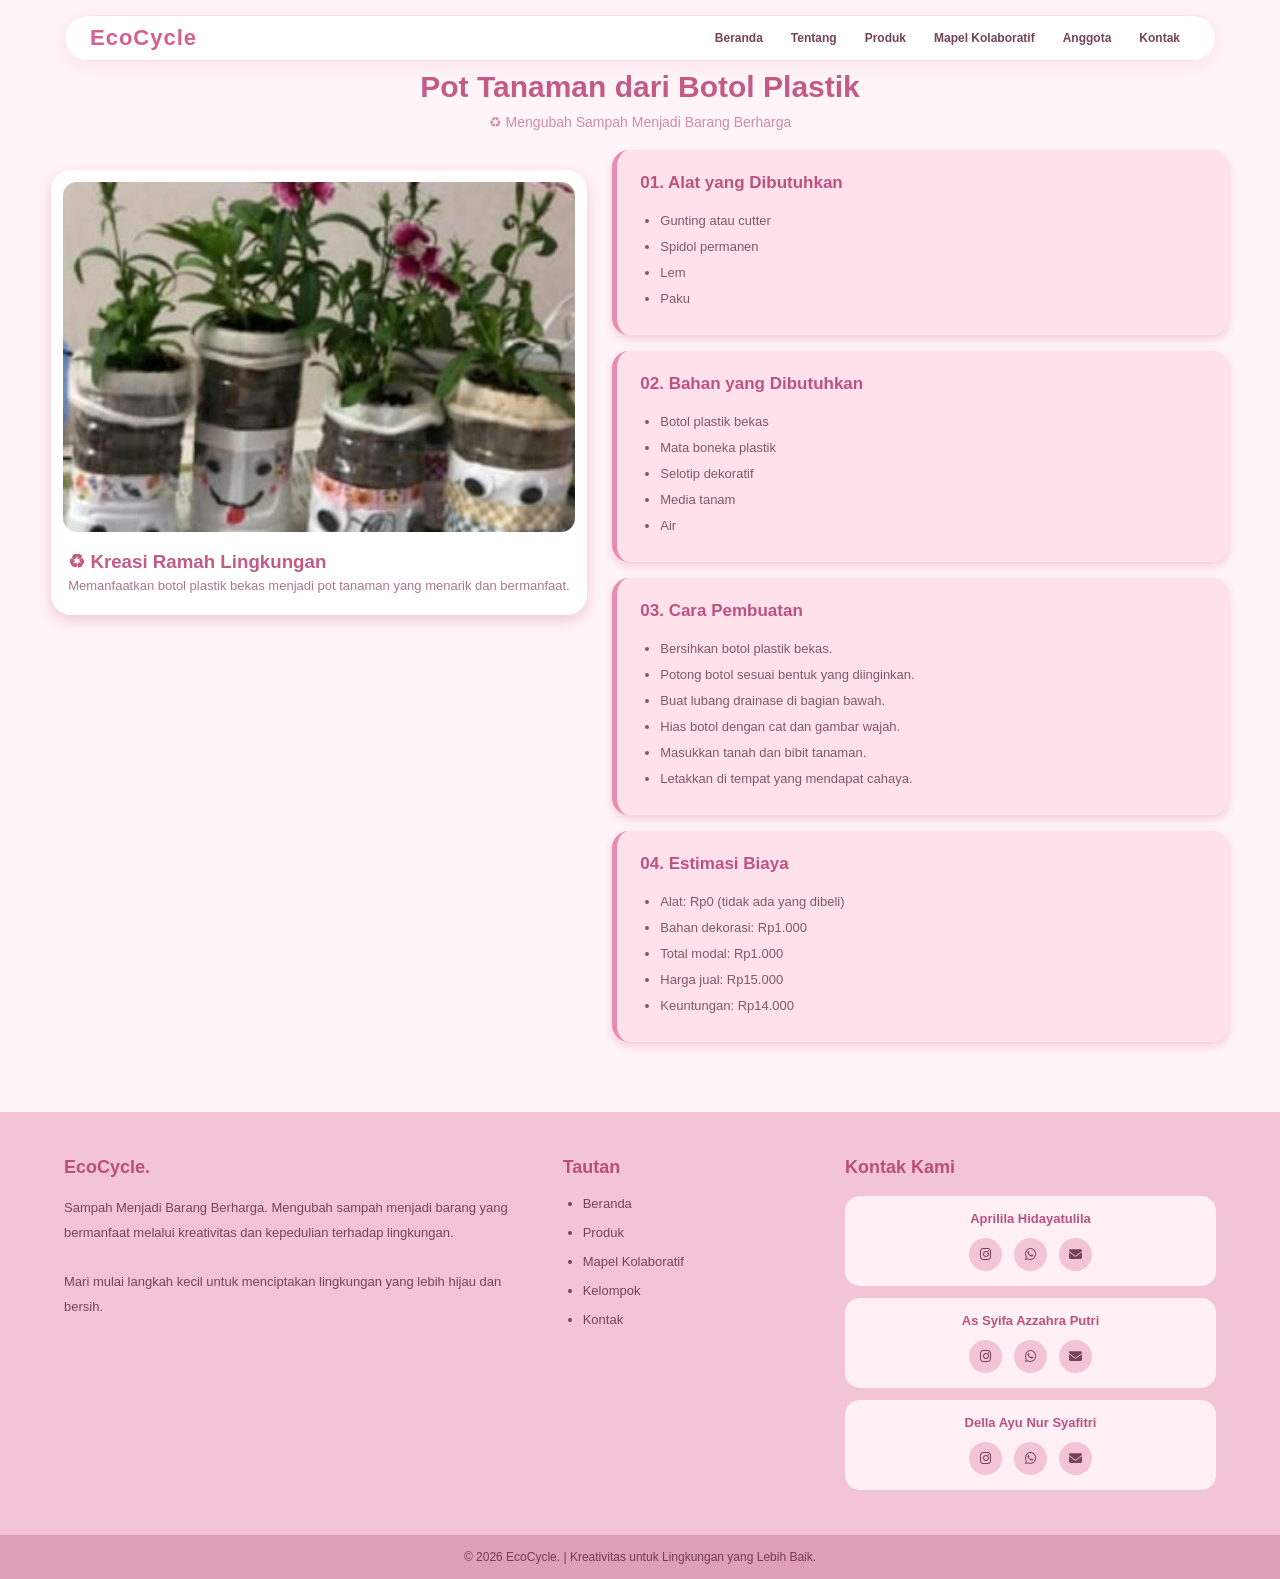
<file: ipas/pot.html>
<!DOCTYPE html>
<html lang="id">
<head>
    <meta charset="UTF-8">
    <meta name="viewport" content="width=device-width, initial-scale=1.0">
    <title>EcoCycle - Pot Tanaman</title>

    <link rel="stylesheet" href="style.css">
     <link rel="stylesheet" href="https://cdnjs.cloudflare.com/ajax/libs/font-awesome/6.5.0/css/all.min.css"/>
</head>

<body>

    <!-- NAVBAR -->
     <header>
        <nav class="navbar">

            <div class="logo">
                EcoCycle
            </div>

            <ul>
                <li><a href="../index.html#beranda">Beranda</a></li>
                <li><a href="../index.html#tentang">Tentang</a></li>
                <li><a href="../index.html#produk">Produk</a></li>
                <li><a href="../index.html#mapel">Mapel Kolaboratif</a></li>
                <li><a href="../index.html#anggota">Anggota</a></li>
                <li><a href="../index.html#kontak">Kontak</a></li>
            </ul>

        </nav>
    </header>

    <!-- JUDUL -->
    <section class="judul">
        <h1>Pot Tanaman dari Botol Plastik</h1>
        <p>♻ Mengubah Sampah Menjadi Barang Berharga</p>
    </section>

    <!-- KONTEN -->
    <main class="container">

        <div class="gambar">
            <img src="../images/potbunga.jpeg" alt="Pot tanaman dari botol plastik">

            <h3>♻ Kreasi Ramah Lingkungan</h3>
            <p>Memanfaatkan botol plastik bekas menjadi pot tanaman yang menarik dan bermanfaat.</p>
        </div>

        <div class="informasi">

            <div class="card">
                <h3>01. Alat yang Dibutuhkan</h3>
                <ul>
                    <li>Gunting atau cutter</li>
                    <li>Spidol permanen</li>
                    <li>Lem</li>
                    <li>Paku</li>
                </ul>
            </div>

            <div class="card">
                <h3>02. Bahan yang Dibutuhkan</h3>
                <ul>
                    <li>Botol plastik bekas</li>
                    <li>Mata boneka plastik</li>
                    <li>Selotip dekoratif</li>
                    <li>Media tanam</li>
                    <li>Air</li>
                </ul>
            </div>

            <div class="card">
                <h3>03. Cara Pembuatan</h3>
                <ul>
                    <li>Bersihkan botol plastik bekas.</li>
                    <li>Potong botol sesuai bentuk yang diinginkan.</li>
                    <li>Buat lubang drainase di bagian bawah.</li>
                    <li>Hias botol dengan cat dan gambar wajah.</li>
                    <li>Masukkan tanah dan bibit tanaman.</li>
                    <li>Letakkan di tempat yang mendapat cahaya.</li>
                </ul>
            </div>

            <div class="card">
                <h3>04. Estimasi Biaya</h3>
                <ul>
                    <li>Alat: Rp0 (tidak ada yang dibeli)</li>
                    <li>Bahan dekorasi: Rp1.000</li>
                    <li>Total modal: Rp1.000</li>
                    <li>Harga jual: Rp15.000</li>
                    <li>Keuntungan: Rp14.000</li>
                </ul>
            </div>

        </div>
    </main>

    <!-- FOOTER -->
    <footer>

        <div>
            <h3>EcoCycle.</h3>
            <p>
                Sampah Menjadi Barang Berharga.
                Mengubah sampah menjadi barang yang
                bermanfaat melalui kreativitas dan
                kepedulian terhadap lingkungan.
                <br><br>
                Mari mulai langkah kecil untuk
                menciptakan lingkungan yang lebih hijau
                dan bersih.
            </p>
        </div>

        <div>
            <h3>Tautan</h3>
            <ul>
                <li><a href="../index.html#beranda">Beranda</a></li>
                <li><a href="../index.html#tentang">Produk</a></li>
                <li><a href="../index.html#mapel">Mapel Kolaboratif</a></li>
                <li><a href="../index.html#anggota">Kelompok</a></li>
                <li><a href="../index.html#kontak">Kontak</a></li>
            </ul>
        </div>

        <div>
            <h3>Kontak Kami</h3>

            <div class="kontak">

                <div class="kontak-box">
                    <h4>Aprilila Hidayatulila</h4>
                    <div class="sosmed">
                         <a href="https://instagram.com/ap_rilia2528" target="_blank">
                            <i class="fa-brands fa-instagram"></i>
                         </a>
                         <a href="https://wa.me/087712039388" target="_blank">
                             <i class="fa-brands fa-whatsapp"></i>
                         </a>
                         <a href="mailto:aprilia.p26021@satamail.my.id">
                            <i class="fa-solid fa-envelope"></i>
                         </a>
                    </div>
                </div>

                <div class="kontak-box">
                    <h4>As Syifa Azzahra Putri</h4>
                    <div class="sosmed">
                        
                        <a href="https://instagram.com/sypazhraaaaa" target="_blank">
                        <i class="fa-brands fa-instagram"></i>
                    </a>
                    <a href="https://wa.me/085866463313" target="_blank">
                        <i class="fa-brands fa-whatsapp"></i>
                    </a>
                    <a href="mailto:as.p26023@satamail.my.id">
                        <i class="fa-solid fa-envelope"></i>
                    </a>
                    </div>
                </div>

                <div class="kontak-box">
                    <h4>Della Ayu Nur Syafitri</h4>
                    <div class="sosmed">
                        <a href="https://instagram.com/" target="_blank">
                        <i class="fa-brands fa-instagram"></i>
                    </a>
                    <a href="https://wa.me/081646824009" target="_blank">
                        <i class="fa-brands fa-whatsapp"></i>
                    </a>
                    <a href="mailto:della.p26049@satamail.my.id">
                        <i class="fa-solid fa-envelope"></i>
                    </a>
                    </div>
                </div>

            </div>
        </div>

    </footer>

    <div class="copyright">
        © 2026 EcoCycle. | Kreativitas untuk Lingkungan yang Lebih Baik.
    </div>

</body>
</html>
</file>
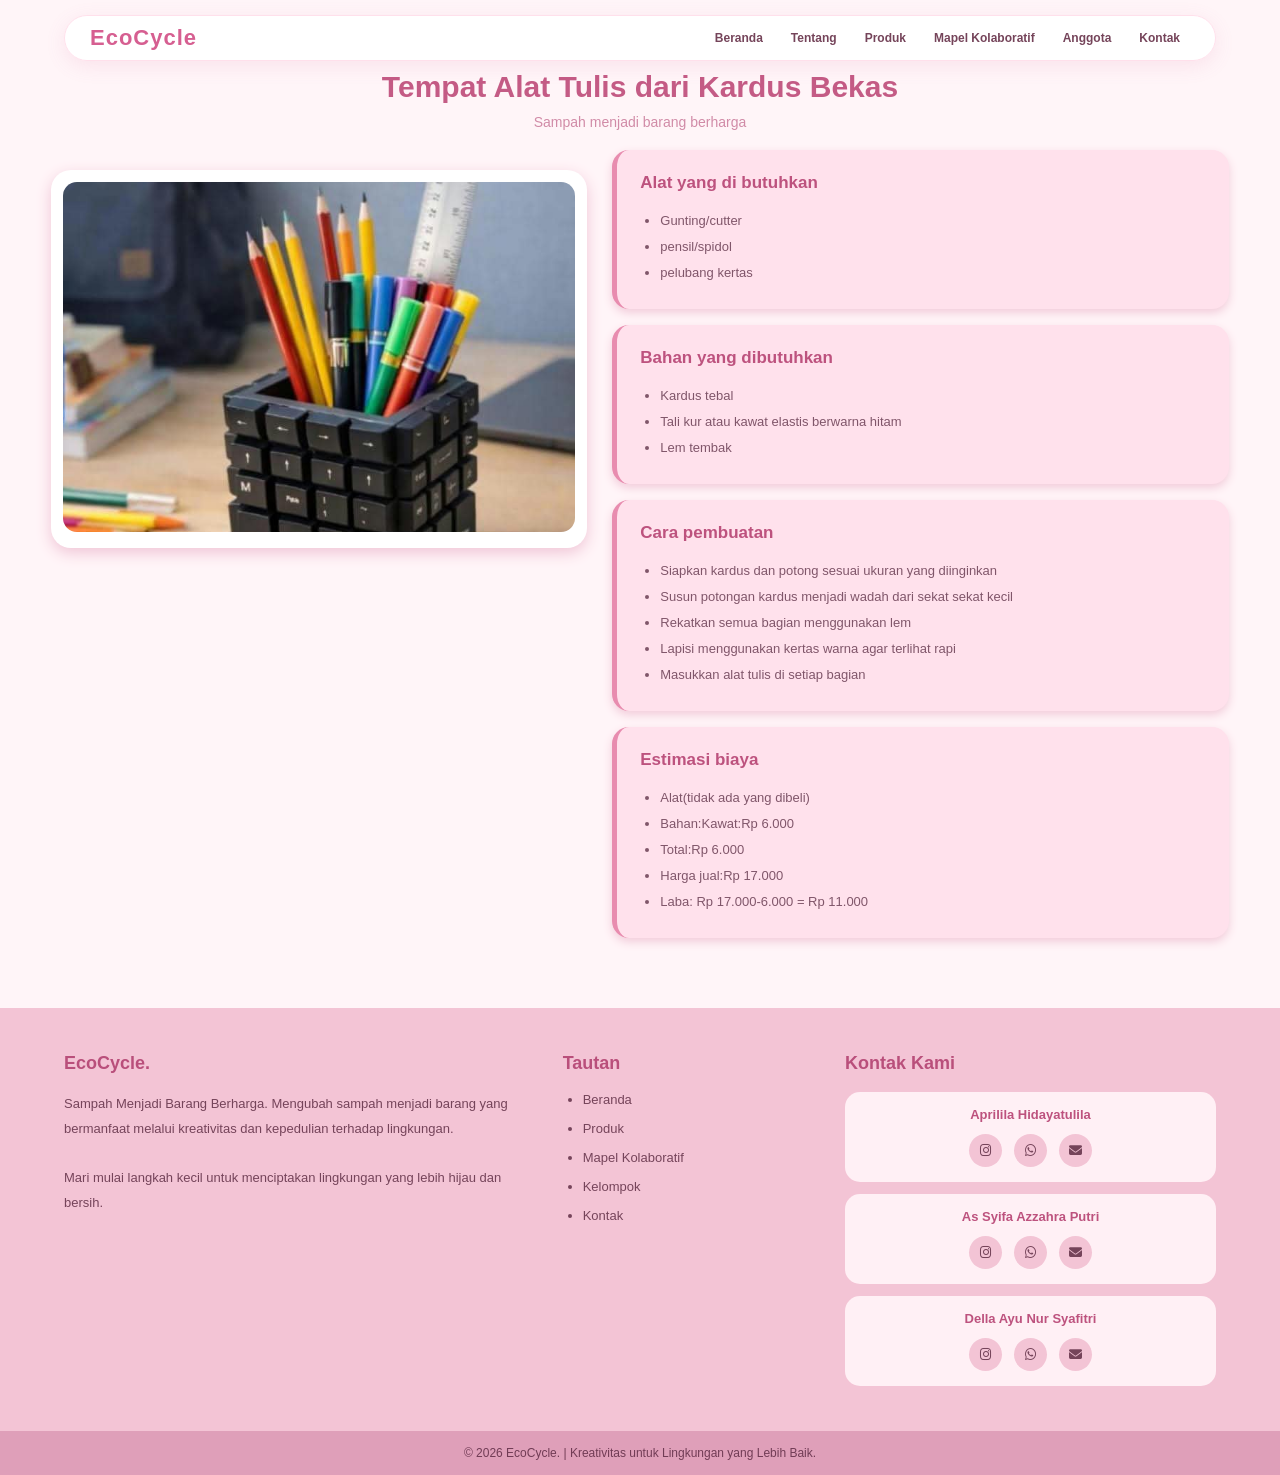
<file: ipas/wadah.html>
<!DOCTYPE html>
<html lang="en">
<head>
    <meta charset="UTF-8">
    <meta name="viewport" content="width=device-width, initial-scale=1.0">
    <title>Document</title>

    <link rel="stylesheet" href="style.css">
    <link rel="stylesheet" href="https://cdnjs.cloudflare.com/ajax/libs/font-awesome/6.5.0/css/all.min.css"/>
</head>
<body>

    <!-- NAVBAR -->
    <header>
        <nav class="navbar">
            <div class="logo">
                EcoCycle
            </div>

            <ul>
                <li><a href="../index.html#beranda">Beranda</a></li>
                <li><a href="../index.html#tentang">Tentang</a></li>
                <li><a href="../index.html#produk">Produk</a></li>
                <li><a href="../index.html#mapel">Mapel Kolaboratif</a></li>
                <li><a href="../index.html#anggota">Anggota</a></li>
                <li><a href="../index.html#kontak">Kontak</a></li>
            </ul>
        </nav>
    </header>

    <!-- JUDUL -->
    <section class="judul">
        <h1>Tempat Alat Tulis dari Kardus Bekas</h1>
        <p>Sampah menjadi barang berharga</p>
    </section>

    <!-- KONTEN UTAMA -->
    <main class="container">

        <div class="gambar">
            <img src="../images/wadah.jpeg" alt="Tempat alat tulis">
        </div>

        <div class="informasi">

            <!-- ALAT -->
            <div class="card">
                <h3>Alat yang di butuhkan</h3>
                <ul>
                    <li>Gunting/cutter</li>
                    <li>pensil/spidol</li>
                    <li>pelubang kertas</li>
                </ul>
            </div>

            <!-- BAHAN -->
            <div class="card">
                <h3>Bahan yang dibutuhkan</h3>
                <ul>
                    <li>Kardus tebal</li>
                    <li>Tali kur atau kawat elastis berwarna hitam</li>
                    <li>Lem tembak</li>
                </ul>
            </div>

            <!-- CARA PEMBUATAN -->
            <div class="card">
                <h3>Cara pembuatan</h3>
                <ul>
                    <li>Siapkan kardus dan potong sesuai ukuran yang diinginkan</li>
                    <li>Susun potongan kardus menjadi wadah dari sekat sekat kecil</li>
                    <li>Rekatkan semua bagian menggunakan lem</li>
                    <li>Lapisi menggunakan kertas warna agar terlihat rapi</li>
                    <li>Masukkan alat tulis di setiap bagian</li>
                </ul>
            </div>

            <!-- ESTIMASI BIAYA -->
            <div class="card">
                <h3>Estimasi biaya</h3>
                <ul>
                    <li>Alat(tidak ada yang dibeli)</li>
                    <li>Bahan:Kawat:Rp 6.000</li>
                    <li>Total:Rp 6.000</li>
                    <li>Harga jual:Rp 17.000</li>
                    <li>Laba: Rp 17.000-6.000 = Rp 11.000</li>
                </ul>
            </div>

        </div>
    </main>

    <!-- FOOTER -->
    <footer>

        <!-- INFORMASI FOOTER -->
        <div>
            <h3>EcoCycle.</h3>
            <p>
                Sampah Menjadi Barang Berharga.
                Mengubah sampah menjadi barang yang
                bermanfaat melalui kreativitas dan
                kepedulian terhadap lingkungan.
                <br><br>
                Mari mulai langkah kecil untuk
                menciptakan lingkungan yang lebih hijau
                dan bersih.
            </p>
        </div>

        <!-- TAUTAN FOOTER -->
        <div>
            <h3>Tautan</h3>
            <ul>
                <li><a href="../index.html#beranda">Beranda</a></li>
                <li><a href="../index.html#tentang">Produk</a></li>
                <li><a href="../index.html#mapel">Mapel Kolaboratif</a></li>
                <li><a href="../index.html#anggota">Kelompok</a></li>
                <li><a href="../index.html#kontak">Kontak</a></li>
            </ul>
        </div>

        <!-- KONTAK FOOTER -->
        <div>
            <h3>Kontak Kami</h3>

            <div class="kontak">

                <!-- KONTAK APRILILA -->
                <div class="kontak-box">
                    <h4>Aprilila Hidayatulila</h4>

                    <div class="sosmed">
                        <a href="https://instagram.com/ap_rilia2528" target="_blank">
                            <i class="fa-brands fa-instagram"></i>
                        </a>

                        <a href="https://wa.me/087712039388" target="_blank">
                            <i class="fa-brands fa-whatsapp"></i>
                        </a>

                        <a href="mailto:aprilia.p26021@satamail.my.id">
                            <i class="fa-solid fa-envelope"></i>
                        </a>
                    </div>
                </div>

                <!-- KONTAK AS SYIFA -->
                <div class="kontak-box">
                    <h4>As Syifa Azzahra Putri</h4>

                    <div class="sosmed">
                        <a href="https://instagram.com/sypazhraaaaa" target="_blank">
                            <i class="fa-brands fa-instagram"></i>
                        </a>

                        <a href="https://wa.me/085866463313" target="_blank">
                            <i class="fa-brands fa-whatsapp"></i>
                        </a>

                        <a href="mailto:as.p26023@satamail.my.id">
                            <i class="fa-solid fa-envelope"></i>
                        </a>
                    </div>
                </div>

                <!-- KONTAK DELLA -->
                <div class="kontak-box">
                    <h4>Della Ayu Nur Syafitri</h4>

                    <div class="sosmed">
                        <a href="https://instagram.com/" target="_blank">
                            <i class="fa-brands fa-instagram"></i>
                        </a>

                        <a href="https://wa.me/081646824009" target="_blank">
                            <i class="fa-brands fa-whatsapp"></i>
                        </a>

                        <a href="mailto:della.p26049@satamail.my.id">
                            <i class="fa-solid fa-envelope"></i>
                        </a>
                    </div>
                </div>

            </div>
        </div>

    </footer>

    <!-- COPYRIGHT -->
    <div class="copyright">
        © 2026 EcoCycle. | Kreativitas untuk Lingkungan yang Lebih Baik.
    </div>

</body>
</html>
</file>
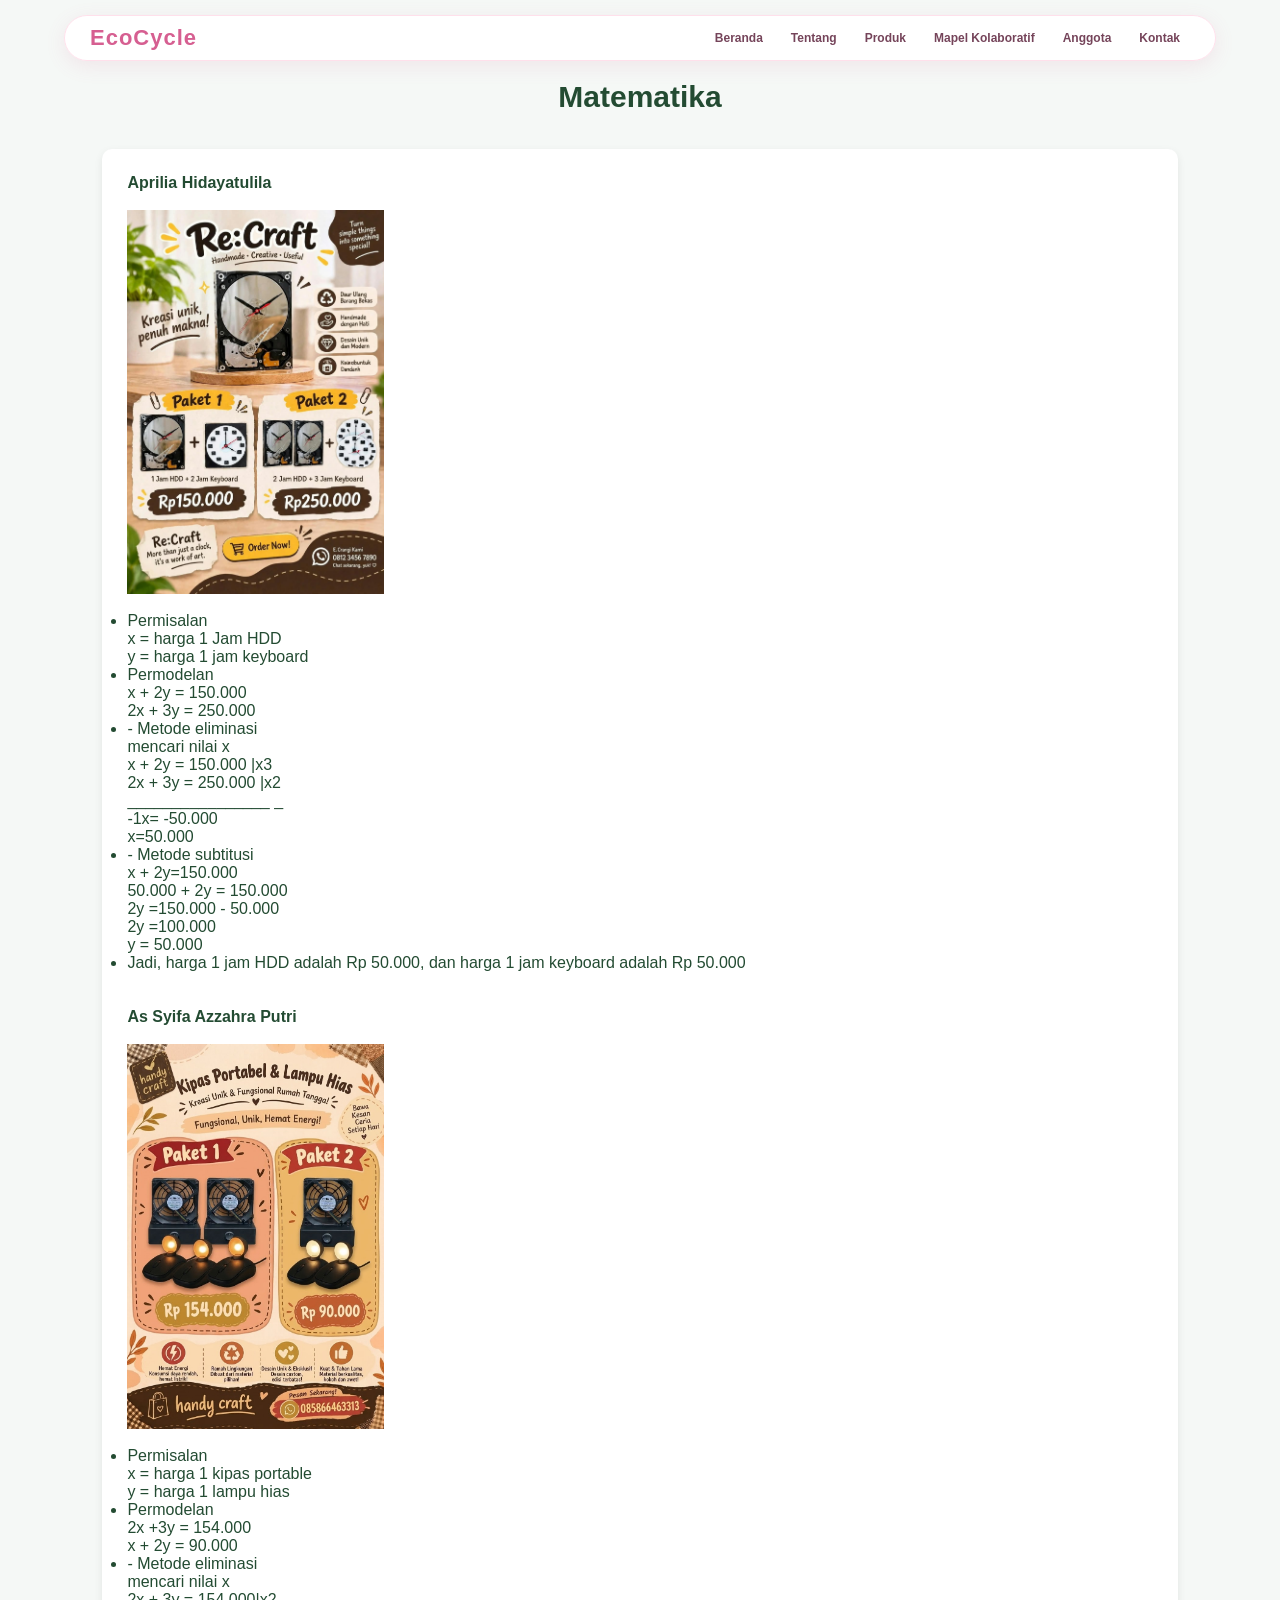
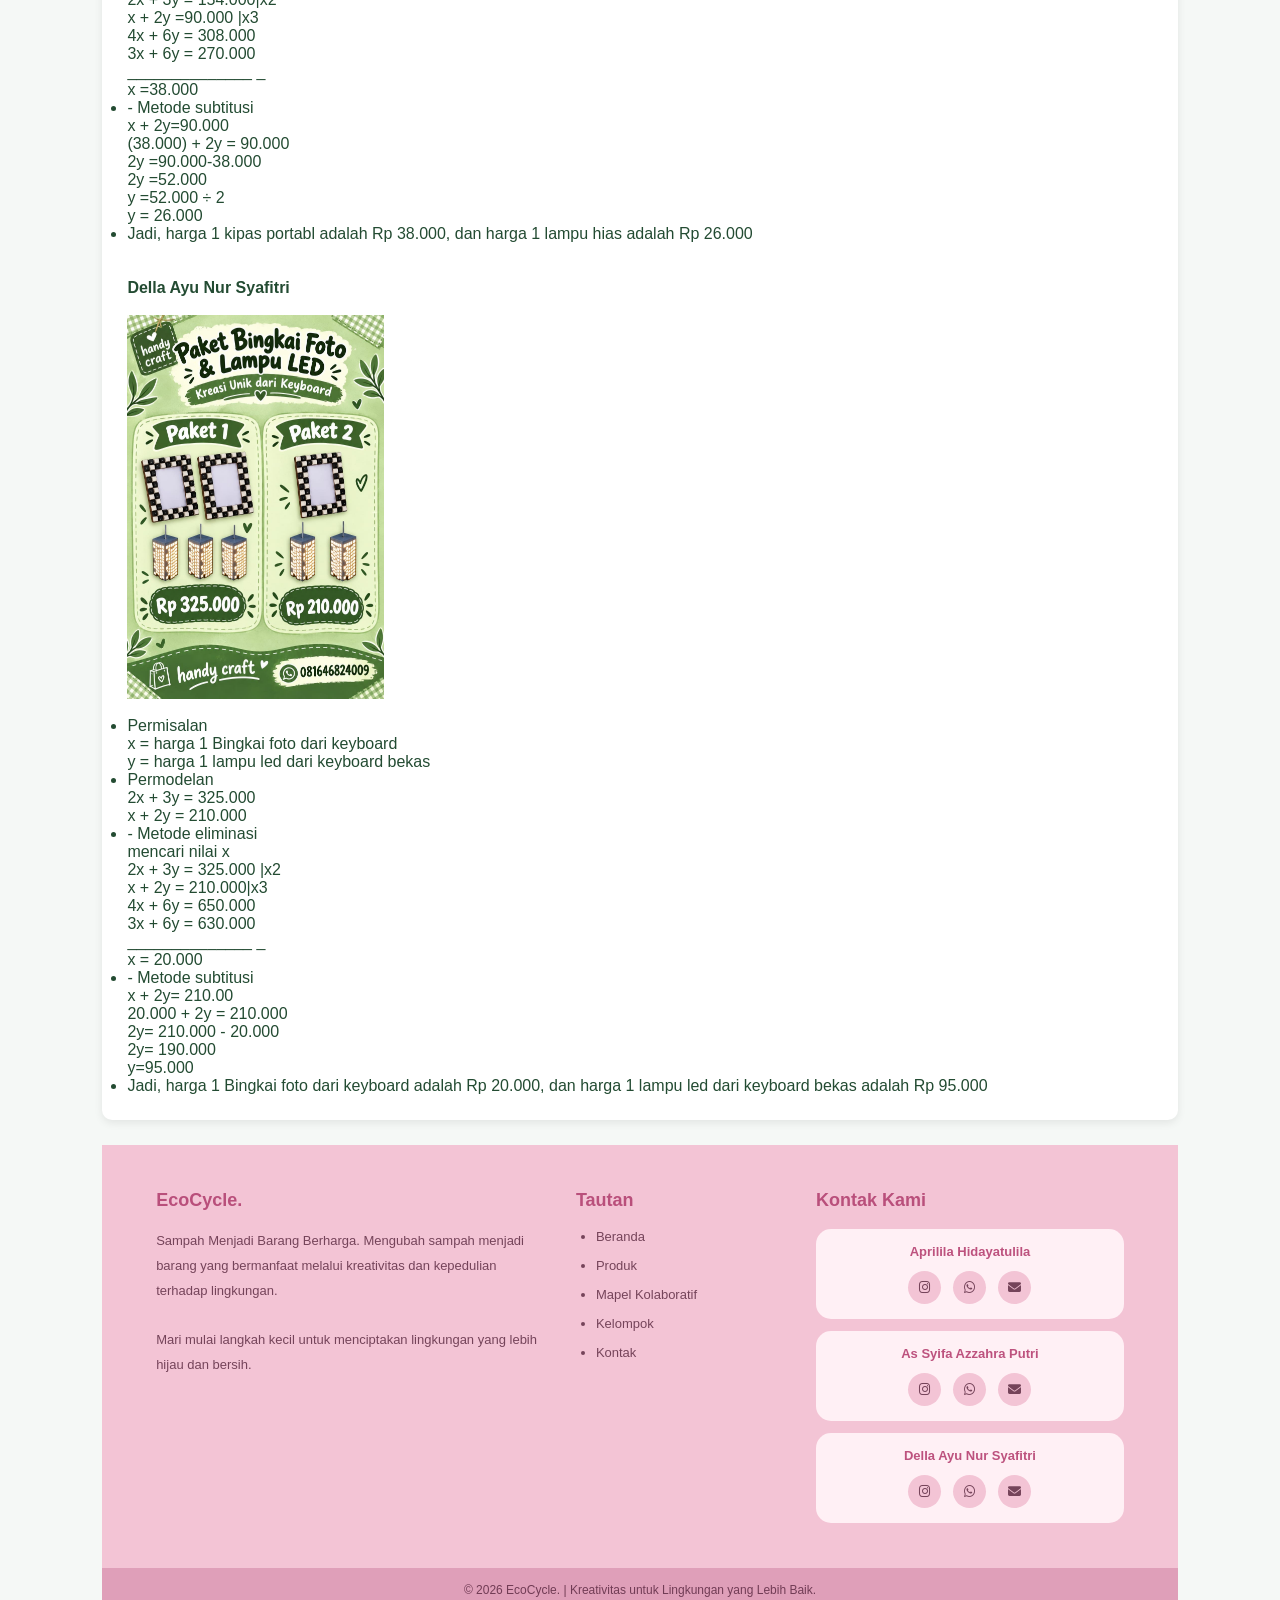
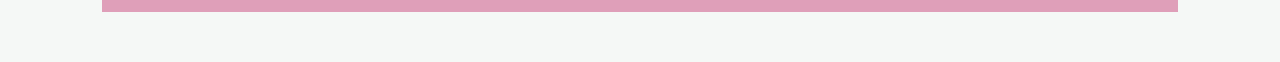
<file: mtk/matematika.html>
<!DOCTYPE html>
<html lang="en">
<head>
    <meta charset="UTF-8">
    <meta name="viewport" content="width=device-width, initial-scale=1.0">
    <title>Document</title>
    <link rel="stylesheet" href="mtk.css">
     <link rel="stylesheet" href="https://cdnjs.cloudflare.com/ajax/libs/font-awesome/6.5.0/css/all.min.css"/>
</head>
<body>
    <header>
        <nav class="navbar">

            <div class="logo">
                EcoCycle
            </div>

            <ul>
                <li><a href="../index.html#beranda">Beranda</a></li>
                <li><a href="../index.html#tentang">Tentang</a></li>
                <li><a href="../index.html#produk">Produk</a></li>
                <li><a href="../index.html#mapel">Mapel Kolaboratif</a></li>
                <li><a href="../index.html#anggota">Anggota</a></li>
                <li><a href="../index.html#kontak">Kontak</a></li>
            </ul>

        </nav>
    </header>

     <section id="mapel">
      <div class="judul-mapel">
        <h2>Matematika</h2>
        
      </div>
      <!-- MATEMATIKA -->
      <div class="mapel-card">
        
          

          <div class="materi">
            <h4>Aprilia Hidayatulila</h4><br>
            <img src="../images/april.jpg" alt="matematika yaya"><br>
              <p>
              <ul>
             <li>Permisalan </li>
              x = harga 1 Jam HDD
              <br> y = harga 1 jam keyboard </li>
              <li>Permodelan</li>
                        x + 2y =  150.000
                        <br>2x + 3y = 250.000
              <li>- Metode eliminasi </li>
                    mencari nilai x
                    <br>x + 2y  = 150.000 |x3
                    <br>2x + 3y = 250.000 |x2
                    <br>________________ _
                    <br>     -1x= -50.000
                    <br>x=50.000
              <li>- Metode subtitusi </li>
                    x + 2y=150.000
                    <br>50.000 + 2y = 150.000
                    <br> 2y =150.000 - 50.000
                    <br>2y =100.000
                    <br>y = 50.000
              <li>Jadi, harga 1 jam HDD adalah Rp 50.000, dan harga 1 jam keyboard
                   adalah Rp 50.000</li><br><br>
            </p>
          </ul>
          </div>

          <div class="materi">
            <h4>As Syifa Azzahra Putri</h4><br>
            <img src="../images/syifa.jpg" alt="matematika syifa"><br>
            <p>
              <ul>
             <li>Permisalan </li>
              x = harga 1 kipas portable
              <br>y = harga 1 lampu hias </li>
              <li>Permodelan</li>
                        2x +3y = 154.000
                        <br> x + 2y = 90.000
              <li>- Metode eliminasi </li>
                    mencari nilai x
                    <br> 2x + 3y = 154.000|x2
                    <br>x + 2y =90.000 |x3 
                    <br>4x + 6y = 308.000
                    <br>3x + 6y = 270.000
                    <br> ______________ _
                     <br>x       =38.000 
              <li>- Metode subtitusi </li>
                    x + 2y=90.000
                    <br>(38.000) + 2y = 90.000 
                    <br>2y =90.000-38.000 
                    <br>2y =52.000
                    <br>y =52.000 ÷ 2 
                    <br>y = 26.000 
              <li>Jadi, harga 1 kipas portabl adalah Rp 38.000, dan harga 1 lampu hias
                   adalah Rp 26.000</li><br><br>
            </p>
          </ul>
          </div>

          <div class="materi">
            <h4>Della Ayu Nur Syafitri</h4><br>
            <img src="../images/dela.jpg" alt="matematika della"><br>
              <p>
              <ul>
             <li>Permisalan </li>
              x = harga 1 Bingkai foto dari keyboard
              <br>y = harga 1 lampu led dari keyboard bekas </li>
              <li>Permodelan</li>
                        2x + 3y = 325.000
                        <br>x + 2y = 210.000
              <li>- Metode eliminasi </li>
                    mencari nilai x
                    <br>2x + 3y = 325.000 |x2
                    <br>x + 2y = 210.000|x3
                    <br>4x + 6y = 650.000
                    <br>3x + 6y = 630.000
                    <br> ______________ _
                    <br>x         = 20.000
              <li>- Metode subtitusi </li>
                    x + 2y= 210.00
                    <br>20.000 + 2y = 210.000
                    <br>2y= 210.000 -  20.000
                    <br> 2y= 190.000
                    <br> y=95.000
                    <br><li>Jadi, harga 1 Bingkai foto dari keyboard adalah Rp 20.000, dan harga 1 lampu led dari
                      keyboard bekas adalah Rp 95.000</li>
            </p>
          </ul>
          </div>
          </div>

            <footer>

        <div>
            <h3>EcoCycle.</h3>
            <p>
                Sampah Menjadi Barang Berharga.
                Mengubah sampah menjadi barang yang
                bermanfaat melalui kreativitas dan
                kepedulian terhadap lingkungan.
                <br><br>
                Mari mulai langkah kecil untuk
                menciptakan lingkungan yang lebih hijau
                dan bersih.
            </p>
        </div>

        <div>
            <h3>Tautan</h3>
            <ul>
                <li><a href="../index.html#beranda">Beranda</a></li>
                <li><a href="../index.html#tentang">Produk</a></li>
                <li><a href="../index.html#mapel">Mapel Kolaboratif</a></li>
                <li><a href="../index.html#anggota">Kelompok</a></li>
                <li><a href="../index.html#kontak">Kontak</a></li>
            </ul>
        </div>

        <div>
            <h3>Kontak Kami</h3>

            <div class="kontak">

                <div class="kontak-box">
                    <h4>Aprilila Hidayatulila</h4>
                    <div class="sosmed">
                         <a href="https://instagram.com/ap_rilia2528" target="_blank">
                            <i class="fa-brands fa-instagram"></i>
                         </a>
                         <a href="https://wa.me/087712039388" target="_blank">
                             <i class="fa-brands fa-whatsapp"></i>
                         </a>
                         <a href="mailto:aprilia.p26021@satamail.my.id">
                            <i class="fa-solid fa-envelope"></i>
                         </a>
                    </div>
                </div>

                <div class="kontak-box">
                    <h4>As Syifa Azzahra Putri</h4>
                    <div class="sosmed">
                        
                        <a href="https://instagram.com/sypazhraaaaa" target="_blank">
                        <i class="fa-brands fa-instagram"></i>
                    </a>
                    <a href="https://wa.me/085866463313" target="_blank">
                        <i class="fa-brands fa-whatsapp"></i>
                    </a>
                    <a href="mailto:as.p26023@satamail.my.id">
                        <i class="fa-solid fa-envelope"></i>
                    </a>
                    </div>
                </div>

                <div class="kontak-box">
                    <h4>Della Ayu Nur Syafitri</h4>
                    <div class="sosmed">
                        <a href="https://instagram.com/" target="_blank">
                        <i class="fa-brands fa-instagram"></i>
                    </a>
                    <a href="https://wa.me/081646824009" target="_blank">
                        <i class="fa-brands fa-whatsapp"></i>
                    </a>
                    <a href="mailto:della.p26049@satamail.my.id">
                        <i class="fa-solid fa-envelope"></i>
                    </a>
                    </div>
                </div>

            </div>
        </div>

    </footer>

    <div class="copyright">
        © 2026 EcoCycle. | Kreativitas untuk Lingkungan yang Lebih Baik.
    </div>
    

</body>
</html>
</file>
<file: style.css>
/* =================================
   RESET CSS
================================= */

* {
    margin: 0;
    padding: 0;
    box-sizing: border-box;
    scroll-behavior: smooth;
}

body {
    font-family: Arial, sans-serif;
    background: #fff5f8;
    color: #75445a;
}

/* =================================
   NAVBAR MODERN
================================= */

header {
    position: fixed;
    top: 0;
    left: 0;
    width: 100%;
    z-index: 1000;
    padding: 15px 5%;
}

.navbar {
    max-width: 1200px;
    margin: auto;
    display: flex;
    justify-content: space-between;
    align-items: center;
    padding: 8px 25px;
    background: rgba(255, 255, 255, 0.94);
    backdrop-filter: blur(12px);
    border: 1px solid #ffe0eb;
    border-radius: 50px;
    box-shadow: 0 5px 20px rgba(214, 112, 151, 0.15);
}

.logo {
    font-size: 22px;
    font-weight: bold;
    color: #d65f91;
    letter-spacing: 1px;
}

.navbar ul {
    display: flex;
    align-items: center;
    list-style: none;
    gap: 8px;
}

.navbar ul li a {
    display: inline-block;
    text-decoration: none;
    color: #75445a;
    font-size: 12px;
    font-weight: bold;
    padding: 7px 10px;
    border-radius: 30px;
    transition: all 0.3s ease;
}

.navbar ul li a:hover {
    color: white;
    background: linear-gradient(90deg, #ed8bb3, #d65f91);
    transform: translateY(-3px);
    box-shadow: 0 4px 12px rgba(214, 95, 145, 0.3);
}

/* =================================
   BERANDA / HERO
================================= */

.hero {
    width: 100%;
    min-height: 100vh;
    background-image: url("./images/Gambar-daur-ulang.jpg");
    background-size: cover;
    background-position: center;
    background-repeat: no-repeat;
    display: flex;
    justify-content: center;
    align-items: center;
    text-align: center;
    padding: 150px 20px 50px;
}

.hero-content {
    max-width: 800px;
    animation: muncul 1.5s ease;
}

.hero-content h1 {
    font-size: 58px;
    line-height: 1.2;
    color: #8f4565;
    margin-bottom: 25px;
}

.hero-content h1 span {
    display: block;
    color: #e05d98;
}

.hero-content p {
    font-size: 18px;
    line-height: 1.8;
    color: #75445a;
    max-width: 650px;
    margin: 0 auto 35px;
}

/* =================================
   TOMBOL
================================= */

.btn {
    display: inline-block;
    padding: 15px 32px;
    border-radius: 30px;
    background: linear-gradient(90deg, #f3a1c1, #d65f91);
    color: white;
    text-decoration: none;
    font-weight: bold;
    transition: 0.3s;
}

.btn:hover {
    transform: translateY(-4px);
    box-shadow: 0 5px 15px #e99ab9;
}

/* =================================
   ANIMASI
================================= */

@keyframes muncul {
    from {
        opacity: 0;
        transform: translateY(30px);
    }

    to {
        opacity: 1;
        transform: translateY(0);
    }
}

/* =================================
   SEMUA SECTION
================================= */

section:not(.hero) {
    min-height: 60vh;
    padding: 100px 20px;
    text-align: center;
    background: #fff5f8;
}

section h2 {
    color: #a34f73;
    font-size: 35px;
    margin-bottom: 20px;
}

/* =================================
   BAGIAN TENTANG
================================= */

.tentang {
    min-height: 100vh;
    padding: 120px 10%;
    display: flex;
    align-items: center;
    justify-content: center;
    background: #fff0f5;
    scroll-margin-top: 100px;
}

.tentang-content {
    max-width: 850px;
    text-align: center;
}

.tentang-label {
    color: #d65f91;
    font-size: 16px;
    font-weight: bold;
    letter-spacing: 4px;
    margin-bottom: 20px;
}

.tentang h2 {
    font-size: 45px;
    line-height: 1.3;
    color: #a34f73;
    margin-bottom: 20px;
}

.tentang h2 span {
    background: linear-gradient(90deg, #f28bb5, #c45b91);
    -webkit-text-fill-color: transparent;
}

.garis {
    width: 100px;
    height: 4px;
    border-radius: 10px;
    background: linear-gradient(90deg, #f28bb5, #c45b91);
    margin: 0 auto 30px;
}

.tentang p {
    color: #80566a;
    font-size: 17px;
    line-height: 2;
    text-align: justify;
}

/* =================================
   BAGIAN PELAJARAN
================================= */

.pelajaran {
    background: #ffeaf2;
    padding: 100px 20px;
}

.pelajaran > p {
    margin-bottom: 30px;
    line-height: 1.8;
}

/* =================================
   BAGIAN ANGGOTA DAN CARD
================================= */

.anggota,
.produk {
    background: #fff5f8;
}

.tim {
    display: flex;
    flex-wrap: wrap;
    justify-content: center;
    align-items: flex-start;
    gap: 25px;
    width: 100%;
    margin-top: 30px;
}

.card {
    width: 350px;
    box-sizing: border-box;
    background: #ffffff;
    border: 1px solid #f8d5e2;
    border-radius: 18px;
    flex-shrink: 0;
    padding: 15px;
    box-shadow: 0 5px 15px rgba(214, 95, 145, 0.12);
    transition: all 0.3s ease;
}

.card:hover {
    transform: translateY(-8px);
    box-shadow: 0 10px 25px rgba(214, 95, 145, 0.22);
    border-color: #e99ab9;
}

.card img {
    width: 100%;
    height: 250px;
    display: block;
    object-fit: cover;
    border-radius: 15px 15px 0;
}

.card h3 {
    color: #d65f91;
    font-size: 18px;
    margin: 12px 0;
}

.card h2 {
    color: #a34f73;
    font-size: 21px;
    margin-bottom: 15px;
}

.card p {
    color: #80566a;
    font-size: 14px;
    line-height: 1.7;
    margin-bottom: 10px;
}

.card a {
    display: inline-block;
    color: #d65f91;
    font-size: 14px;
    font-weight: bold;
    text-decoration: none;
    transition: 0.3s;
}

.card a:hover {
    color: #a83269;
}

/* =================================
   BAGIAN KONTAK
================================= */

/* KONTAK KAMI */

#kontak {
  background-color: #f1f8f2;
  padding: 50px 8%;
  font-family: Arial, sans-serif;
  color:#d65f91;
}

#kontak h2 {
  text-align: center;
  font-size: 30px;
}

.deskripsi {
  text-align: center;
  color: #666;
  margin-bottom: 35px;
}

/* Tampilan Kontak */
.kontak-container {
  display: flex;
  gap: 60px;
  justify-content: space-between;
  align-items: flex-start;
}

.form-kontak,
.info-kontak {
  background-color: white;
  padding: 25px;
  border-radius: 10px;
  width: 50%;
}

.form-kontak h3,
.info-kontak h3 {
  margin-bottom: 25px;
  margin-top: 0;
}

.form-kontak label {
  display: block;
  margin-bottom: 8px;
}

.form-kontak input,
.form-kontak textarea {
  width: 100%;
  padding: 10px;
  margin-bottom: 15px;
  border: 1px solid #ccc;
  border-radius: 5px;
  box-sizing: border-box;
}

.form-kontak textarea {
  height: 100px;
}

.form-kontak button {
  background-color: #39834f;
  color: white;
  padding: 12px 20px;
  border: none;
  border-radius: 5px;
  cursor: pointer;
}

.form-kontak button:hover {
  background-color: #28633a;
}

/* Informasi Kontak */
.info-kontak p {
  margin-bottom: 20px;
  line-height: 1.6;
}

.info-kontak a {
  display: inline-block;
  background-color: #39834f;
  color: white;
  text-decoration: none;
  padding: 10px 15px;
  border-radius: 5px;
}


.kontak {
    background: #ffeaf2;
}


.contact {
    padding: 70px 20px;
    text-align: center;
    background-color: #ffffff;
}

.contact h1 {
    font-size: 28px;
    color: #292929;
    margin-bottom: 20px;
}

.deskripsi {
    color: #777;
    font-size: 16px;
    margin-bottom: 40px;
}

.contact-container {
    display: flex;
    justify-content: center;
    align-items: flex-start;
    gap: 40px;
    max-width: 910px;
    margin: auto;
}

.contact-form,
.contact-info {
    width: 50%;
    padding: 25px;
    background-color: #fafafa;
    border-radius: 18px;
    box-shadow: 0 4px 12px rgba(0, 0, 0, 0.10);
}

.contact-form {
    display: flex;
    flex-direction: column;
    gap: 15px;
}

.contact-form input,
.contact-form textarea {
    width: 100%;
    padding: 13px;
    border: 1px solid #ccc;
    border-radius: 9px;
    font-size: 14px;
    box-sizing: border-box;
    font-family: Arial, sans-serif;
}

.contact-form textarea {
    height: 116px;
    resize: vertical;
}

.btn-kirim {
    display: inline-block;
    text-decoration:none;
    background-color: #718080;
    color: white;
    padding: 15px 30px;
    border-radius: 10px;
    cursor: pointer;
}



.contact-info {
    text-align: left;
    min-height: 265px;
    box-sizing: border-box;
}

.contact-info h2 {
    font-size: 20px;
    color: #292929;
    margin-bottom: 22px;
}

.contact-info p {
    font-size: 15px;
    line-height: 1.6;
    color: #666;
    margin-bottom: 38px;
}

.contact-info a {
    color: #20b65a;
    text-decoration: none;
}

.contact-info a:hover {
    text-decoration: underline;
}

/* ANGGOTA */
.anggota-container {
  display: grid;
  grid-template-columns: repeat(3, 1fr);
  gap: 25px;
  max-width: 1100px;
  margin: auto;
  padding: 50px 20px;
  background-color: #f1f8e9;
  text-align: center;
}

.anggota-card {
  background: white;
  padding: 25px;
  text-align: center;
  border-radius: 15px;
  box-shadow: 0 5px 20px rgba(0, 0, 0, 0.1);
  transition: 0.3s;
}

.anggota-card:hover {
  transform: translateY(-8px);
}

.anggota-card img {
  width: 150px;
  height: 150px;
  object-fit: cover;
  object-position: center;
  border-radius: 50%;
  border: 4px solid #16a34a;
  margin-bottom: 20px;
}

.anggota-card h3 {
  margin-bottom: 10px;
  color: #14532d;
}

.anggota-card p {
  color: #64748b;
  margin-bottom: 15px;
}

.anggota-card a {
  color: #16a34a;
  text-decoration: none;
}
.anggota-section h2 {
  margin-top: 60px;
}
.anggota-section p {
  margin-top: 0;
}



/* =================================
   FOOTER
================================= */

footer {
    background: linear-gradient(90deg, #bd547f, #d8759e);
    color: white;
    text-align: center;
    padding: 25px 15px;
    font-size: 14px;
}

/* =================================
   RESPONSIVE TABLET
================================= */

@media (max-width: 768px) {

    header {
        padding: 10px 3%;
    }

    .navbar {
        flex-direction: column;
        gap: 15px;
        padding: 15px;
        border-radius: 20px;
    }

    .navbar ul {
        flex-wrap: wrap;
        justify-content: center;
        gap: 5px;
    }

    .navbar ul li a {
        font-size: 12px;
        padding: 8px 10px;
    }

    .logo {
        font-size: 23px;
    }

    .hero {
        padding-top: 190px;
    }

    .hero-content h1 {
        font-size: 38px;
    }

    .hero-content p {
        font-size: 15px;
    }

    .tentang {
        padding: 100px 7%;
    }

    .tentang h2 {
        font-size: 32px;
    }

    .tentang p {
        font-size: 15px;
    }

    section h2 {
        font-size: 28px;
    }

    .card {
        width: 200px;
    }
}

/* =================================
   RESPONSIVE HP
================================= */

@media (max-width: 480px) {

    .navbar ul {
        gap: 3px;
    }

    .navbar ul li a {
        font-size: 11px;
        padding: 7px 8px;
    }

    .hero-content h1 {
        font-size: 32px;
    }

    .hero-content p {
        font-size: 14px;
    }

    .tentang h2 {
        font-size: 28px;
    }

    .card {
        width: 90%;
        max-width: 280px;
    }
}


/* =================================
   PERBAIKAN WARNA PINK & FUNGSI
================================= */

html {
    scroll-behavior: smooth;
    scroll-padding-top: 110px;
}

section {
    scroll-margin-top: 105px;
}

/* Bagian kontak */
#kontak {
    background: #fff0f5;
    color: #75445a;
    padding: 100px 8%;
}

#kontak h2 {
    color: #a34f73;
}

.deskripsi {
    color: #80566a;
}

.form-kontak,
.info-kontak {
    background: #ffffff;
    border: 1px solid #f8d5e2;
    border-radius: 16px;
    box-shadow: 0 5px 18px rgba(214, 95, 145, 0.12);
}

.form-kontak h3,
.info-kontak h3 {
    color: #d65f91;
}

.form-kontak label {
    color: #75445a;
    font-weight: bold;
}

.form-kontak input,
.form-kontak textarea {
    border: 1px solid #edc5d5;
    outline: none;
    font-family: Arial, sans-serif;
}

.form-kontak input:focus,
.form-kontak textarea:focus {
    border-color: #d65f91;
    box-shadow: 0 0 0 3px rgba(214, 95, 145, 0.12);
}

.form-kontak button {
    background: linear-gradient(90deg, #f3a1c1, #d65f91);
    color: white;
    padding: 12px 20px;
    border: none;
    border-radius: 25px;
    cursor: pointer;
    font-weight: bold;
    transition: 0.3s;
}

.form-kontak button:hover {
    background: linear-gradient(90deg, #d65f91, #bd477d);
    transform: translateY(-2px);
}

.info-kontak p {
    color: #80566a;
    overflow-wrap: anywhere;
}

.info-kontak a {
    display: inline;
    padding: 0;
    background: none;
    color: #d65f91;
    text-decoration: none;
    font-weight: bold;
}

.info-kontak a:hover {
    color: #a83269;
    text-decoration: underline;
}

.info-item {
    display: flex;
    align-items: flex-start;
    gap: 12px;
    margin-bottom: 18px;
    text-align: left;
}

.info-item > i {
    color: #d65f91;
    font-size: 20px;
    min-width: 22px;
    margin-top: 2px;
}

/* Kartu anggota */
.anggota-container {
    background: #fff0f5;
}

.anggota-card {
    border: 1px solid #f8d5e2;
    box-shadow: 0 5px 18px rgba(214, 95, 145, 0.12);
}

.anggota-card img {
    border-color: #e99ab9;
}

.anggota-card h3 {
    color: #a34f73;
}

.anggota-card p {
    color: #80566a;
}

.anggota-card .sosial-media {
    display: flex;
    justify-content: center;
    align-items: center;
    gap: 12px;
    margin-top: 12px;
}

.anggota-card .sosial-media a {
    display: inline-flex;
    justify-content: center;
    align-items: center;
    width: 38px;
    height: 38px;
    border-radius: 50%;
    background: #ffe4ef;
    color: #d65f91;
    font-size: 18px;
    transition: 0.3s;
}

.anggota-card .sosial-media a:hover {
    background: #d65f91;
    color: white;
    transform: translateY(-4px);
}

/* Ikon dan tautan pada informasi sekolah */
.info-kontak .info-item a {
    color: #d65f91;
}

/* Rapikan ukuran kolom kontak dan kartu di layar kecil */
@media (max-width: 768px) {
    .kontak-container {
        flex-direction: column;
        gap: 25px;
    }

    .form-kontak,
    .info-kontak {
        width: 100%;
    }

    .anggota-container {
        grid-template-columns: repeat(2, 1fr);
    }
}

@media (max-width: 480px) {
    #kontak {
        padding: 80px 6%;
    }

    .anggota-container {
        grid-template-columns: 1fr;
    }

    .navbar {
        max-width: 100%;
    }
}
</file>
<file: b.indo/bindo.css>
#mapel {
  padding: 50px 8%;
  background-color: #f5f8f6;
  font-family: Arial, sans-serif;
  color: #234b32;
}

.judul-mapel {
  text-align: center;
  margin-bottom: 35px;
  padding-top: 30px;
}

.judul-mapel h2 {
  font-size: 30px;
  margin-bottom: 10px;
}

.judul-mapel p {
  color: #666;
}

/* Kartu Mapel */

.mapel-card {
  background-color: white;
  padding: 25px;
  margin-bottom: 25px;
  border-radius: 10px;
  box-shadow: 0 3px 8px rgba(0, 0, 0, 0.08);
}

.mapel-card h3 {
  color: #39834f;
  font-size: 23px;
  margin-bottom: 10px;
}

.mapel-card > p {
  color: #555;
  line-height: 1.6;
  margin-bottom: 20px;
}

* {
    margin: 0;
    padding: 0;
    box-sizing: border-box;
    scroll-behavior: smooth;
}

body {
    font-family: Arial, sans-serif;
    background: #fff5f8;
    color: #75445a;
}

/* =================================
   NAVBAR MODERN
================================= */

header {
    position: fixed;
    top: 0;
    left: 0;
    width: 100%;
    z-index: 1000;
    padding: 15px 5%;
}

.navbar {
    max-width: 1200px;
    margin: auto;
    display: flex;
    justify-content: space-between;
    align-items: center;
    padding: 8px 25px;
    background: rgba(255, 255, 255, 0.92);
    backdrop-filter: blur(12px);
    -webkit-backdrop-filter: blur(12px);
    border: 1px solid #ffe0eb;
    border-radius: 50px;
    box-shadow: 0 5px 20px rgba(214, 95, 145, 0.12);
}

/* LOGO */

.logo {
    font-size: 22px;
    font-weight: bold;
    color: #d65f91;
    letter-spacing: 1px;
}

/* MENU */

.navbar ul {
    display: flex;
    align-items: center;
    list-style: none;
    gap: 8px;
}

.navbar ul li a {
    display: inline-block;
    text-decoration: none;
    color: #75445a;
    font-size: 12px;
    font-weight: bold;
    padding: 7px 10px;
    border-radius: 30px;
    transition: all 0.3s ease;
}

/* EFEK HOVER */

.navbar ul li a:hover {
    color: white;
    background: linear-gradient(90deg, #f3a1c1, #d65f91);
    transform: translateY(-3px);
    box-shadow: 0 4px 12px rgba(214, 95, 145, 0.3);
}

/* FOOTER */

footer {
    background: #f3c4d5;
    padding: 45px 5%;
    display: grid;
    grid-template-columns: 1.5fr 0.8fr 1.2fr;
    gap: 35px;
    color: #75445a;
}

footer h3 {
    color: #b94f7b;
    margin-bottom: 18px;
    font-size: 18px;
}

footer p {
    font-size: 13px;
    line-height: 1.9;
}

footer ul {
    padding-left: 20px;
}

footer li {
    margin-bottom: 14px;
    font-size: 13px;
}

footer a {
    color: #75445a;
    text-decoration: none;
}

footer a:hover {
    color: #d65f91;
}

/* KONTAK */

.kontak {
    display: flex;
    flex-direction: column;
    gap: 12px;
}

.kontak-box {
    background: #fff0f5;
    padding: 15px;
    border-radius: 15px;
    text-align: center;
    transition: 0.3s;
}

.kontak-box:hover {
    transform: translateY(-4px);
    box-shadow: 0 5px 12px #e9b8ca;
}

.kontak-box h4 {
    font-size: 13px;
    margin-bottom: 12px;
    color: #bd527e;
}

.sosmed {
    display: flex;
    justify-content: center;
    gap: 12px;
}

.sosmed a {
    background: #f3c4d5;
    width: 33px;
    height: 33px;
    display: flex;
    justify-content: center;
    align-items: center;
    border-radius: 50%;
    font-size: 13px;
    font-weight: bold;
}

.sosmed a:hover {
    background: #d65f91;
    color: white;
}

/* COPYRIGHT */

.copyright {
    background: #df9fb9;
    padding: 15px;
    text-align: center;
    font-size: 12px;
    color: #713c55;
}

/* RESPONSIVE HP */

@media (max-width: 768px) {

    nav {
        justify-content: center;
        text-align: center;
    }

    nav ul {
        justify-content: center;
        gap: 15px;
    }

    .container {
        grid-template-columns: 1fr;
    }

    .gambar {
        position: static;
    }

    .gambar img {
        height: 300px;
    }

    footer {
        grid-template-columns: 1fr;
        gap: 30px;
    }

    .judul h1 {
        font-size: 25px;
    }
}

.materi p{
    text-indent: 30px;
    text-align: justify;
    line-height: 1.6;
    margin-bottom: 10px;
}
</file>
<file: binggris/binggris.css>
#mapel {
  padding: 50px 8%;
  background-color: #f5f8f6;
  font-family: Arial, sans-serif;
  color: #234b32;
}

.judul-mapel {
  text-align: center;
  margin-bottom: 35px;
  padding-top: 30px;
}

.judul-mapel h2 {
  font-size: 30px;
  margin-bottom: 10px;
}

.judul-mapel p {
  color: #666;
}

/* Kartu Mapel */

.mapel-card {
  background-color: white;
  padding: 25px;
  margin-bottom: 25px;
  border-radius: 10px;
  box-shadow: 0 3px 8px rgba(0, 0, 0, 0.08);
}

.mapel-card h3 {
  color: #39834f;
  font-size: 23px;
  margin-bottom: 10px;
}

.mapel-card > p {
  color: #555;
  line-height: 1.6;
  margin-bottom: 20px;
}

* {
    margin: 0;
    padding: 0;
    box-sizing: border-box;
    scroll-behavior: smooth;
}

body {
    font-family: Arial, sans-serif;
    background: #fff5f8;
    color: #75445a;
}

/* =================================
   NAVBAR MODERN
================================= */

header {
    position: fixed;
    top: 0;
    left: 0;
    width: 100%;
    z-index: 1000;
    padding: 15px 5%;
}

.navbar {
    max-width: 1200px;
    margin: auto;
    display: flex;
    justify-content: space-between;
    align-items: center;
    padding: 8px 25px;
    background: rgba(255, 255, 255, 0.92);
    backdrop-filter: blur(12px);
    -webkit-backdrop-filter: blur(12px);
    border: 1px solid #ffe0eb;
    border-radius: 50px;
    box-shadow: 0 5px 20px rgba(214, 95, 145, 0.12);
}

/* LOGO */

.logo {
    font-size: 22px;
    font-weight: bold;
    color: #d65f91;
    letter-spacing: 1px;
}

/* MENU */

.navbar ul {
    display: flex;
    align-items: center;
    list-style: none;
    gap: 8px;
}

.navbar ul li a {
    display: inline-block;
    text-decoration: none;
    color: #75445a;
    font-size: 12px;
    font-weight: bold;
    padding: 7px 10px;
    border-radius: 30px;
    transition: all 0.3s ease;
}

/* EFEK HOVER */

.navbar ul li a:hover {
    color: white;
    background: linear-gradient(90deg, #f3a1c1, #d65f91);
    transform: translateY(-3px);
    box-shadow: 0 4px 12px rgba(214, 95, 145, 0.3);
}

/* FOOTER */

footer {
    background: #f3c4d5;
    padding: 45px 5%;
    display: grid;
    grid-template-columns: 1.5fr 0.8fr 1.2fr;
    gap: 35px;
    color: #75445a;
}

footer h3 {
    color: #b94f7b;
    margin-bottom: 18px;
    font-size: 18px;
}

footer p {
    font-size: 13px;
    line-height: 1.9;
}

footer ul {
    padding-left: 20px;
}

footer li {
    margin-bottom: 14px;
    font-size: 13px;
}

footer a {
    color: #75445a;
    text-decoration: none;
}

footer a:hover {
    color: #d65f91;
}

/* KONTAK */

.kontak {
    display: flex;
    flex-direction: column;
    gap: 12px;
}

.kontak-box {
    background: #fff0f5;
    padding: 15px;
    border-radius: 15px;
    text-align: center;
    transition: 0.3s;
}

.kontak-box:hover {
    transform: translateY(-4px);
    box-shadow: 0 5px 12px #e9b8ca;
}

.kontak-box h4 {
    font-size: 13px;
    margin-bottom: 12px;
    color: #bd527e;
}

.sosmed {
    display: flex;
    justify-content: center;
    gap: 12px;
}

.sosmed a {
    background: #f3c4d5;
    width: 33px;
    height: 33px;
    display: flex;
    justify-content: center;
    align-items: center;
    border-radius: 50%;
    font-size: 13px;
    font-weight: bold;
}

.sosmed a:hover {
    background: #d65f91;
    color: white;
}

/* COPYRIGHT */

.copyright {
    background: #df9fb9;
    padding: 15px;
    text-align: center;
    font-size: 12px;
    color: #713c55;
}

/* RESPONSIVE HP */

@media (max-width: 768px) {

    nav {
        justify-content: center;
        text-align: center;
    }

    nav ul {
        justify-content: center;
        gap: 15px;
    }

    .container {
        grid-template-columns: 1fr;
    }

    .gambar {
        position: static;
    }

    .gambar img {
        height: 300px;
    }

    footer {
        grid-template-columns: 1fr;
        gap: 30px;
    }

    .judul h1 {
        font-size: 25px;
    }
}

.materi p{
    text-indent: 30px;
    text-align: justify;
    line-height: 1.6;
    margin-bottom: 10px;
}
</file>
<file: ipas/style.css>
* {
    margin: 0;
    padding: 0;
    box-sizing: border-box;
    scroll-behavior: smooth;
}

body {
    font-family: Arial, sans-serif;
    background: #fff5f8;
    color: #75445a;
}

/* =================================
   NAVBAR MODERN
================================= */

header {
    position: fixed;
    top: 0;
    left: 0;
    width: 100%;
    z-index: 1000;
    padding: 15px 5%;
}

.navbar {
    max-width: 1200px;
    margin: auto;
    display: flex;
    justify-content: space-between;
    align-items: center;
    padding: 8px 25px;
    background: rgba(255, 255, 255, 0.92);
    backdrop-filter: blur(12px);
    -webkit-backdrop-filter: blur(12px);
    border: 1px solid #ffe0eb;
    border-radius: 50px;
    box-shadow: 0 5px 20px rgba(214, 95, 145, 0.12);
}

/* LOGO */

.logo {
    font-size: 22px;
    font-weight: bold;
    color: #d65f91;
    letter-spacing: 1px;
}

/* MENU */

.navbar ul {
    display: flex;
    align-items: center;
    list-style: none;
    gap: 8px;
}

.navbar ul li a {
    display: inline-block;
    text-decoration: none;
    color: #75445a;
    font-size: 12px;
    font-weight: bold;
    padding: 7px 10px;
    border-radius: 30px;
    transition: all 0.3s ease;
}

/* EFEK HOVER */

.navbar ul li a:hover {
    color: white;
    background: linear-gradient(90deg, #f3a1c1, #d65f91);
    transform: translateY(-3px);
    box-shadow: 0 4px 12px rgba(214, 95, 145, 0.3);
}

/* JUDUL */

.judul {
    text-align: center;
    padding: 70px 15px 20px;
}

.judul h1 {
    color: #c45b85;
    font-size: 30px;
    margin-bottom: 10px;
}

.judul p {
    color: #d18ba7;
    font-size: 14px;
}

/* KONTEN */

.container {
    width: 92%;
    max-width: 1200px;
    margin: 0 auto 70px;
    display: grid;
    grid-template-columns: 1fr 1.15fr;
    gap: 25px;
    align-items: start;
}

/* GAMBAR */

.gambar {
    background: white;
    padding: 12px;
    border-radius: 20px;
    box-shadow: 0 5px 15px #f0c5d6;
    position: relative;
    top: 20px;
}

.gambar img {
    width: 100%;
    height: 350px;
    object-fit: cover;
    border-radius: 14px;
}

.gambar h3 {
    padding: 15px 5px 5px;
    color: #c45b85;
}

.gambar p {
    padding: 0 5px 10px;
    font-size: 13px;
    color: #a8798e;
}

/* CARD INFORMASI */

.informasi {
    display: flex;
    flex-direction: column;
    gap: 16px;
}

.card {
    background: #ffe1ec;
    padding: 23px;
    border-radius: 17px;
    border-left: 5px solid #e88caf;
    box-shadow: 0 4px 10px #f2ccda;
    transition: 0.3s;
}

.card:hover {
    transform: translateY(-4px);
    background: #ffd4e3;
    box-shadow: 0 7px 15px #edb8cb;
}

.card h3 {
    color: #bd527e;
    margin-bottom: 15px;
    font-size: 17px;
}

.card p {
    font-size: 13px;
    line-height: 1.8;
    color: #80566a;
}

.card ul {
    padding-left: 20px;
}

.card li {
    font-size: 13px;
    line-height: 2;
    color: #80566a;
}

/* FOOTER */

footer {
    background: #f3c4d5;
    padding: 45px 5%;
    display: grid;
    grid-template-columns: 1.5fr 0.8fr 1.2fr;
    gap: 35px;
    color: #75445a;
}

footer h3 {
    color: #b94f7b;
    margin-bottom: 18px;
    font-size: 18px;
}

footer p {
    font-size: 13px;
    line-height: 1.9;
}

footer ul {
    padding-left: 20px;
}

footer li {
    margin-bottom: 14px;
    font-size: 13px;
}

footer a {
    color: #75445a;
    text-decoration: none;
}

footer a:hover {
    color: #d65f91;
}

/* KONTAK */

.kontak {
    display: flex;
    flex-direction: column;
    gap: 12px;
}

.kontak-box {
    background: #fff0f5;
    padding: 15px;
    border-radius: 15px;
    text-align: center;
    transition: 0.3s;
}

.kontak-box:hover {
    transform: translateY(-4px);
    box-shadow: 0 5px 12px #e9b8ca;
}

.kontak-box h4 {
    font-size: 13px;
    margin-bottom: 12px;
    color: #bd527e;
}

.sosmed {
    display: flex;
    justify-content: center;
    gap: 12px;
}

.sosmed a {
    background: #f3c4d5;
    width: 33px;
    height: 33px;
    display: flex;
    justify-content: center;
    align-items: center;
    border-radius: 50%;
    font-size: 13px;
    font-weight: bold;
}

.sosmed a:hover {
    background: #d65f91;
    color: white;
}

/* COPYRIGHT */

.copyright {
    background: #df9fb9;
    padding: 15px;
    text-align: center;
    font-size: 12px;
    color: #713c55;
}

/* RESPONSIVE HP */

@media (max-width: 768px) {

    nav {
        justify-content: center;
        text-align: center;
    }

    nav ul {
        justify-content: center;
        gap: 15px;
    }

    .container {
        grid-template-columns: 1fr;
    }

    .gambar {
        position: static;
    }

    .gambar img {
        height: 300px;
    }

    footer {
        grid-template-columns: 1fr;
        gap: 30px;
    }

    .judul h1 {
        font-size: 25px;
    }
}
</file>
<file: mtk/mtk.css>
#mapel {
  padding: 50px 8%;
  background-color: #f5f8f6;
  font-family: Arial, sans-serif;
  color: #234b32;
}

.judul-mapel {
  text-align: center;
  margin-bottom: 35px;
  padding-top: 30px;
}

.judul-mapel h2 {
  font-size: 30px;
  margin-bottom: 10px;
}

.judul-mapel p {
  color: #666;
}

/* Kartu Mapel */

.mapel-card {
  background-color: white;
  padding: 25px;
  margin-bottom: 25px;
  border-radius: 10px;
  box-shadow: 0 3px 8px rgba(0, 0, 0, 0.08);
}

.mapel-card h3 {
  color: #39834f;
  font-size: 23px;
  margin-bottom: 10px;
}

.mapel-card > p {
  color: #555;
  line-height: 1.6;
  margin-bottom: 20px;
}

.materi img{
    width:25%;
    height: auto;
    object-fit: contain;
    display: block;
    margin: auto;
    margin-left: 0;
    margin-right: auto;
}

* {
    margin: 0;
    padding: 0;
    box-sizing: border-box;
    scroll-behavior: smooth;
}

body {
    font-family: Arial, sans-serif;
    background: #fff5f8;
    color: #75445a;
}

/* =================================
   NAVBAR MODERN
================================= */

header {
    position: fixed;
    top: 0;
    left: 0;
    width: 100%;
    z-index: 1000;
    padding: 15px 5%;
}

.navbar {
    max-width: 1200px;
    margin: auto;
    display: flex;
    justify-content: space-between;
    align-items: center;
    padding: 8px 25px;
    background: rgba(255, 255, 255, 0.92);
    backdrop-filter: blur(12px);
    -webkit-backdrop-filter: blur(12px);
    border: 1px solid #ffe0eb;
    border-radius: 50px;
    box-shadow: 0 5px 20px rgba(214, 95, 145, 0.12);
}

/* LOGO */

.logo {
    font-size: 22px;
    font-weight: bold;
    color: #d65f91;
    letter-spacing: 1px;
}

/* MENU */

.navbar ul {
    display: flex;
    align-items: center;
    list-style: none;
    gap: 8px;
}

.navbar ul li a {
    display: inline-block;
    text-decoration: none;
    color: #75445a;
    font-size: 12px;
    font-weight: bold;
    padding: 7px 10px;
    border-radius: 30px;
    transition: all 0.3s ease;
}

/* EFEK HOVER */

.navbar ul li a:hover {
    color: white;
    background: linear-gradient(90deg, #f3a1c1, #d65f91);
    transform: translateY(-3px);
    box-shadow: 0 4px 12px rgba(214, 95, 145, 0.3);
}

/* FOOTER */

footer {
    background: #f3c4d5;
    padding: 45px 5%;
    display: grid;
    grid-template-columns: 1.5fr 0.8fr 1.2fr;
    gap: 35px;
    color: #75445a;
}

footer h3 {
    color: #b94f7b;
    margin-bottom: 18px;
    font-size: 18px;
}

footer p {
    font-size: 13px;
    line-height: 1.9;
}

footer ul {
    padding-left: 20px;
}

footer li {
    margin-bottom: 14px;
    font-size: 13px;
}

footer a {
    color: #75445a;
    text-decoration: none;
}

footer a:hover {
    color: #d65f91;
}

/* KONTAK */

.kontak {
    display: flex;
    flex-direction: column;
    gap: 12px;
}

.kontak-box {
    background: #fff0f5;
    padding: 15px;
    border-radius: 15px;
    text-align: center;
    transition: 0.3s;
}

.kontak-box:hover {
    transform: translateY(-4px);
    box-shadow: 0 5px 12px #e9b8ca;
}

.kontak-box h4 {
    font-size: 13px;
    margin-bottom: 12px;
    color: #bd527e;
}

.sosmed {
    display: flex;
    justify-content: center;
    gap: 12px;
}

.sosmed a {
    background: #f3c4d5;
    width: 33px;
    height: 33px;
    display: flex;
    justify-content: center;
    align-items: center;
    border-radius: 50%;
    font-size: 13px;
    font-weight: bold;
}

.sosmed a:hover {
    background: #d65f91;
    color: white;
}

/* COPYRIGHT */

.copyright {
    background: #df9fb9;
    padding: 15px;
    text-align: center;
    font-size: 12px;
    color: #713c55;
}

/* RESPONSIVE HP */

@media (max-width: 768px) {

    nav {
        justify-content: center;
        text-align: center;
    }

    nav ul {
        justify-content: center;
        gap: 15px;
    }

    .container {
        grid-template-columns: 1fr;
    }

    .gambar {
        position: static;
    }

    .gambar img {
        height: 300px;
    }

    footer {
        grid-template-columns: 1fr;
        gap: 30px;
    }

    .judul h1 {
        font-size: 25px;
    }
}
</file>
